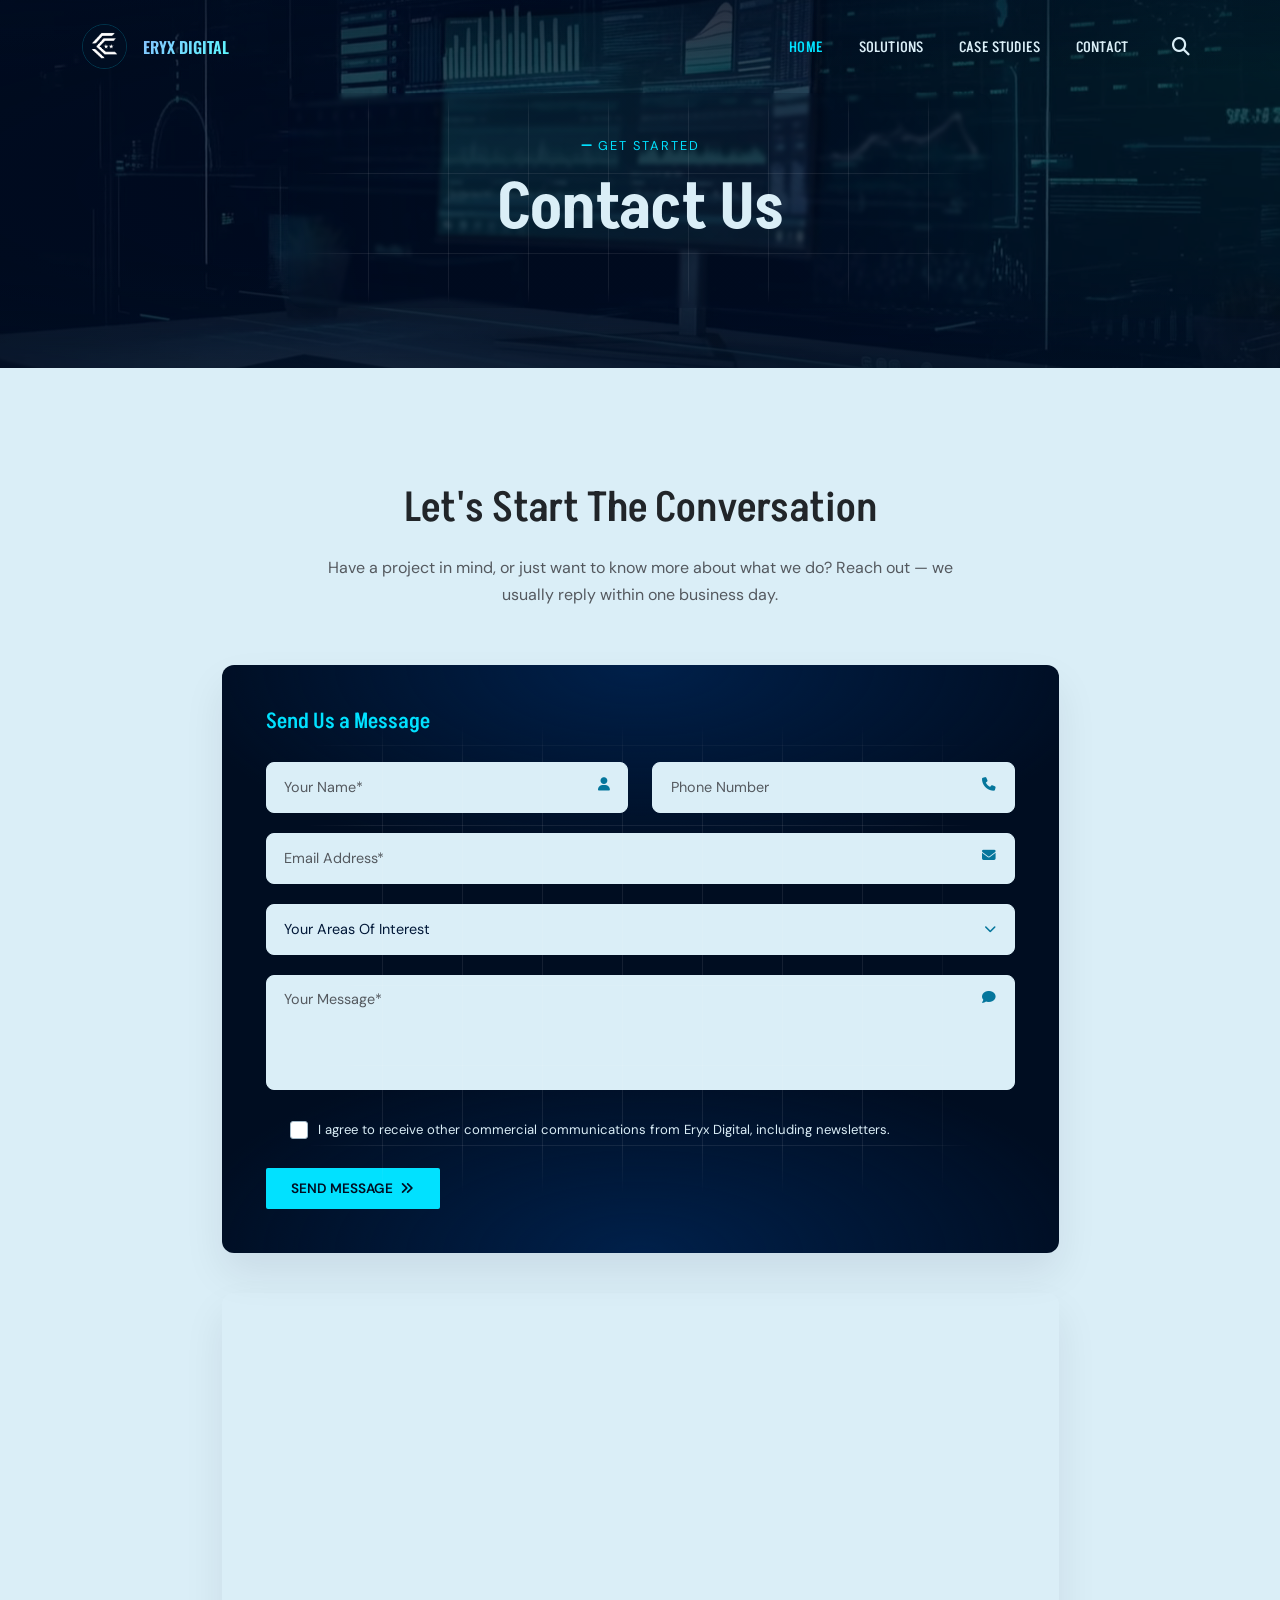
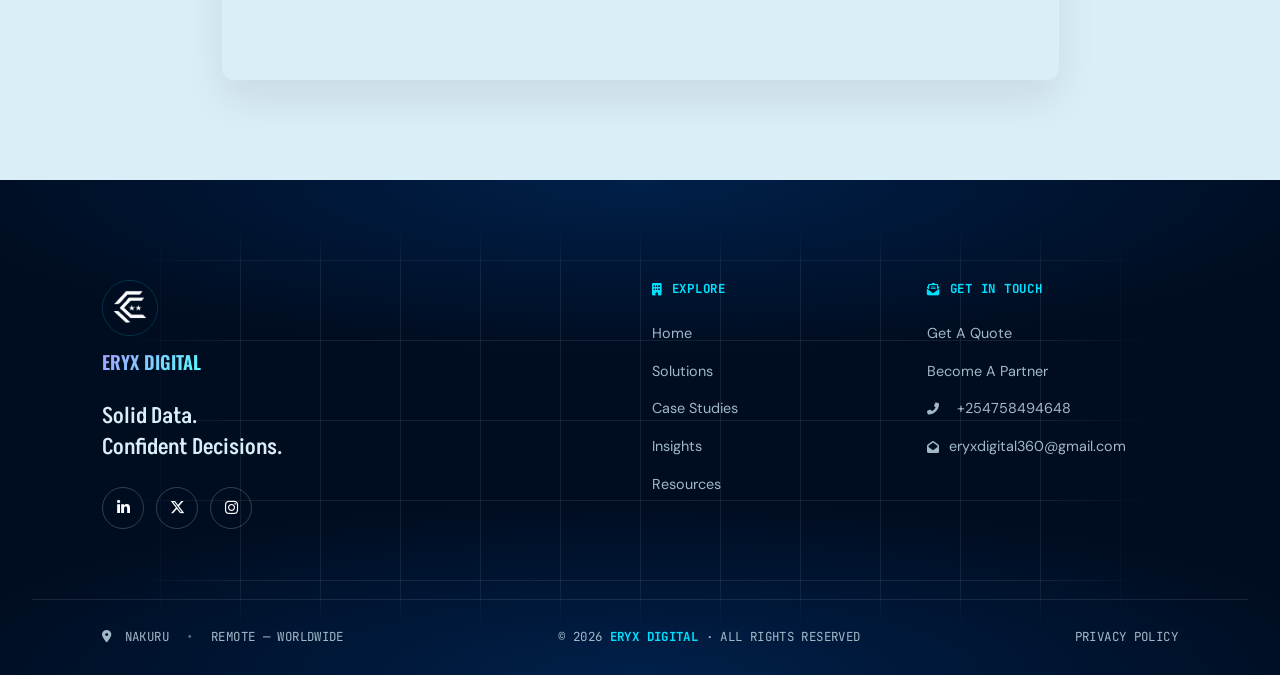
<file: contact.html>
<!DOCTYPE html>
<html lang="en">
    <head>
        <meta charset="utf-8" />
        <meta name="viewport" content="width=device-width, initial-scale=1.0">
        <meta http-equiv="x-ua-compatible" content="ie=edge" />
        <title>Home | Eryx Digital</title>
        <meta name="description"
              content="Eryx Digital helps executives, business owners and organizations make better business decisions through analytics, reporting, financial insight and process improvement." />
        <meta name="keywords" content="put, your, keywords, here">
        <link rel="shortcut icon" type="image/x-icon" href="assets/img/logo.png" />
        <!-- fonts -->
        <link rel="preconnect" href="https://fonts.googleapis.com">
        <link rel="preconnect" href="https://fonts.gstatic.com" crossorigin>
        <link href="https://fonts.googleapis.com/css2?family=Akshar:wght@300;400;500;600;700&family=DM+Sans:ital,wght@0,400;0,500;0,700;1,400&family=Oswald:wght@200;300;400;500;600;700&family=Shadows+Into+Light+Two&display=swap"
              rel="stylesheet">
        <link href="https://fonts.googleapis.com/css2?family=Manrope:wght@200;300;400;500;600;700;800&display=swap"
              rel="stylesheet">
        <link href="https://fonts.googleapis.com/css2?family=JetBrains+Mono:ital,wght@0,100..800;1,100..800&display=swap"
              rel="stylesheet">
        <!-- CSS -->
        <link rel="stylesheet" href="assets/css/main.css" />
        <link href="https://cdn.jsdelivr.net/npm/bootstrap@5.3.8/dist/css/bootstrap.min.css"
              rel="stylesheet"
              integrity="sha384-sRIl4kxILFvY47J16cr9ZwB07vP4J8+LH7qKQnuqkuIAvNWLzeN8tE5YBujZqJLB"
              crossorigin="anonymous">
        <!-- fontawesome -->
        <link rel="stylesheet"
              href="https://cdnjs.cloudflare.com/ajax/libs/font-awesome/6.5.1/css/all.min.css">
    </head>
    <body>
        <!-- header -->
        <header class="site-header">
            <!-- ============================================================
                NAVBAR COMPONENT 
            ============================================================= -->
            <!-- desktop nav -->
            <nav class="top-nav container d-none d-md-flex">
                <a class="navbar-brand" href="index.html">
                    <div class="d-flex align-items-center gap-3">
                        <img src="assets/img/logo.png"
                             class="img-fluid rounded-circle logo"
                             alt="Eryx Digital Logo"
                             height=""
                             width="">
                        <p class="mb-0 fw-semibold brand-name">Eryx Digital</p>
                    </div>
                </a>
                <ul class="top-nav__links">
                    <li>
                        <a href="#" class="is-active">Home</a>
                    </li>
                    <li>
                        <a href="#">Solutions</a>
                    </li>
                    <li>
                        <a href="#case-studies">Case Studies</a>
                    </li>
                    <li>
                        <a href="#company">Contact</a>
                    </li>
                    <button class="search-toggle-btn searchBoxToggler"
                            type="button"
                            aria-label="Open search">
                        <i class="fa-solid fa-magnifying-glass"></i>
                    </button>
                </ul>
            </nav>
            <!-- mobile brand bar -->
            <div class="mobile-logo-bar d-flex d-md-none justify-content-between align-items-center">
                <a class="navbar-brand" href="index.html">
                    <div class="d-flex align-items-center gap-3">
                        <img src="assets/img/logo.png"
                             class="img-fluid rounded-circle logo"
                             alt="Eryx Digital Logo"
                             height=""
                             width="">
                        <p class="mb-0 fw-semibold brand-name">Eryx Digital</p>
                    </div>
                </a>
                <button class="search-toggle-btn searchBoxToggler"
                        type="button"
                        aria-label="Open search">
                    <i class="fa-solid fa-magnifying-glass"></i>
                </button>
            </div>
            <!-- mobile bottom nav — already independent, unchanged -->
            <nav class="bottom-nav">
                <a href="#" class="bottom-nav__item is-active"><span>Home</span></a>
                <a href="#solutions" class="bottom-nav__item"><span>Solutions</span></a>
                <a href="#case-studies" class="bottom-nav__item"><span>Case Studies</span></a>
                <a href="#company" class="bottom-nav__item"><span>Contact</span></a>
            </nav>
            <!-- ============================================================
                HERO COMPONENT 
            ============================================================= -->
            <!-- {# djlint:off #} -->
            <section id="home-hero"
                class="hero hero--sm"
                style="background: url('assets/img/hero_bg_poster.jpg') center/cover no-repeat">
                <!-- {# djlint:on #} -->
                <div class="hero-media">
                    <video autoplay
                           muted
                           loop
                           playsinline
                           preload="auto"
                           poster="assets/img/hero_bg_poster.jpg"
                           class="hero-video">
                        <source src="assets/vid/hero_bg_optimized.webm" type="video/webm">
                        <source src="assets/vid/hero_bg_optimized.mp4" type="video/mp4">
                    </video>
                </div>
                <div class="hero-fade"></div>
                <div class="hero-vignette"></div>
                <div class="hero-content hero-content-custom container graph_bg graph_bg--inset-xsm text-md-center">
                    <span class="eyebrow"><i class="fa-solid fa-minus"></i> Get Started</span>
                    <h1>
                        <span>Contact Us</span>
                    </h1>
                </div>
            </section>
        </header>
        <!-- header end -->
        <!-- contact -->
        <section id="contact" class="contact-sec">
            <div class="container">
                <div class="contact-head text-center reveal-rise">
                    <h2>Let's Start The Conversation</h2>
                    <p class="sub mx-auto">
                        Have a project in mind, or just want to know more about what we do?
                        Reach out — we usually reply within one business day.
                    </p>
                </div>
                <div class="contact-body w-lg-75 mx-auto">
                    <!-- form -->
                    <div class="reveal-rise reveal-rise--1 graph_bg graph_bg--inset-md">
                        <form action="#" class="contact-form" onsubmit="return false;">
                            <h4 class="contact-form__title">Send Us a Message</h4>
                            <div class="row">
                                <div class="form-group col-md-6">
                                    <input type="text"
                                           class="form-control"
                                           name="name"
                                           id="name"
                                           placeholder="Your Name*"
                                           required>
                                    <i class="fa-solid fa-user"></i>
                                </div>
                                <div class="form-group col-md-6">
                                    <input type="tel"
                                           class="form-control"
                                           name="phone"
                                           id="phone"
                                           placeholder="Phone Number">
                                    <i class="fa-solid fa-phone"></i>
                                </div>
                                <div class="form-group col-md-12">
                                    <input type="email"
                                           class="form-control"
                                           name="email"
                                           id="email"
                                           placeholder="Email Address*"
                                           required>
                                    <i class="fa-solid fa-envelope"></i>
                                </div>
                                <!-- multi-select "subject" -->
                                <div class="form-group col-12 form-multiselect" id="interestSelect">
                                    
                                    <button type="button"
                                            class="form-multiselect__toggle"
                                            aria-haspopup="listbox"
                                            aria-expanded="false">
                                        <span class="form-multiselect__toggle-text">Your Areas Of Interest</span>
                                        <i class="fa-solid fa-chevron-down"></i>
                                    </button>
                                    <div class="form-multiselect__panel"
                                         role="listbox"
                                         aria-multiselectable="true">
                                        <label class="form-check">
                                            <input type="checkbox" name="interest[]" value="Analytics & Reporting">
                                            <span class="form-check__text">Analytics &amp; Reporting</span>
                                        </label>
                                        <label class="form-check">
                                            <input type="checkbox" name="interest[]" value="Web Design & Development">
                                            <span class="form-check__text">Web Design &amp; Development</span>
                                        </label>
                                        <label class="form-check">
                                            <input type="checkbox" name="interest[]" value="Process Automation">
                                            <span class="form-check__text">Process Automation</span>
                                        </label>
                                        <label class="form-check">
                                            <input type="checkbox" name="interest[]" value="Other">
                                            <span class="form-check__text">Other</span>
                                        </label>
                                    </div>
                                </div>
                                <div class="form-group col-12">
                                    <textarea name="message"
                                              id="message"
                                              rows="4"
                                              class="form-control"
                                              placeholder="Your Message*"
                                              required></textarea>
                                    <i class="fas fa-comment"></i>
                                </div>
                                <!-- consent checkbox -->
                                <div class="col-12 form-agree">
                                    <label class="form-check">
                                        <input type="checkbox" name="agree">
                                        <span class="form-check__text">
                                            I agree to receive other commercial communications from Eryx Digital, including newsletters.
                                        </span>
                                    </label>
                                </div>
                                <div class="form-btn col-12">
                                    <button type="submit" class="cta">
                                        Send Message <i class="fa-solid fa-angles-right ms-1"></i>
                                    </button>
                                </div>
                            </div>
                        </form>
                    </div>
                    <!-- map -->
                    <div class="reveal-rise reveal-rise--2 contact-map-wrap">
                        <div class="contact-map">
                            <iframe src="https://www.google.com/maps/embed?pb=!1m14!1m12!1m3!1d31917.976808351606!2d35.9465876!3d-0.34234230000000004!2m3!1f0!2f0!3f0!3m2!1i1024!2i768!4f13.1!5e0!3m2!1sen!2ske!4v1784642958115!5m2!1sen!2ske"
                                    width="600"
                                    height="450"
                                    allowfullscreen=""
                                    loading="lazy"
                                    referrerpolicy="strict-origin-when-cross-origin"></iframe>
                        </div>
                    </div>
                </div>
            </div>
        </section>
        <!-- contact end -->
        <!-- footer -->
        <footer id="footer" class="site-footer graph_bg graph_bg--inset-md">
            <div class="footer-top container">
                <div class="row gy-5">
                    <div class="col-lg-6">
                        <div class="footer-brand">
                            <a class="footer-brand__logo" href="index.html">
                                <img src="assets/img/logo.png"
                                     class="img-fluid rounded-circle logo"
                                     height=""
                                     width=""
                                     alt="Eryx Digital Logo">
                                <p class="mb-0 fw-semibold brand-name">Eryx Digital</p>
                            </a>
                            <h4 class="footer-brand__tagline">
                                Solid Data.
                                <br>
                                Confident Decisions.
                            </h4>
                            <div class="footer-brand__social">
                                <a href="https://www.linkedin.com/company/eryx-digital/"
                                   target="_blank"
                                   aria-label="LinkedIn">
                                    <i class="fa-brands fa-linkedin-in"></i>
                                </a>
                                <a href="#" target="_blank" aria-label="X (Twitter)">
                                    <i class="fa-brands fa-x-twitter"></i>
                                </a>
                                <a href="#" target="_blank" aria-label="Instagram">
                                    <i class="fa-brands fa-instagram"></i>
                                </a>
                            </div>
                        </div>
                    </div>
                    <div class="col-lg-6">
                        <div class="row gy-5">
                            <!-- quick links -->
                            <div class="col-lg-6 col-sm-6">
                                <div class="footer-col">
                                    <span class="footer-col__title">
                                        <i class="fa-solid fa-building"></i> Explore
                                    </span>
                                    <ul>
                                        <li>
                                            <a href="#">Home</a>
                                        </li>
                                        <li>
                                            <a href="#">Solutions</a>
                                        </li>
                                        <li>
                                            <a href="#">Case Studies</a>
                                        </li>
                                        <li>
                                            <a href="#">Insights</a>
                                        </li>
                                        <li>
                                            <a href="#">Resources</a>
                                        </li>
                                    </ul>
                                </div>
                            </div>
                            <!-- contact -->
                            <div class="col-lg-6 col-sm-6">
                                <div class="footer-col">
                                    <span class="footer-col__title">
                                        <i class="fa-solid fa-envelope-open-text"></i> Get In Touch
                                    </span>
                                    <ul>
                                        <li>
                                            <a href="#">Get A Quote</a>
                                        </li>
                                        <li>
                                            <a href="#">Become A Partner</a>
                                        </li>
                                        <li>
                                            <a href="tel:+254758494648"><i class="fa fa-phone-alt me-2"></i> +254758494648</a>
                                        </li>
                                        <li>
                                            <a href="mailto:eryxdigital360@gmail.com"><i class="fa fa-envelope-open"></i> eryxdigital360@gmail.com</a>
                                        </li>
                                    </ul>
                                </div>
                            </div>
                        </div>
                    </div>
                </div>
            </div>
            <!-- {# djlint:off #} -->
            <div class="footer-bottom">
                <div class="container footer-bottom__inner">
                    <span class="footer-bottom__locations">
                        <i class="fa-solid fa-location-dot"></i> Nakuru
                        <span class="footer-bottom__dot">&bull;</span>
                        Remote — Worldwide
                    </span>
                    <span class="footer-bottom__copy">&copy; 2026 <span class="copyright_brand"><a href="#">Eryx Digital</a></span> &middot; All Rights Reserved</span>
                    <span class="footer-bottom__legal">
                        <a href="#">Privacy Policy</a>
                    </span>
                </div>
            </div>
            <!-- {# djlint:on #} -->
        </footer>
        <!-- footer end -->
        <!-- js -->
        <script src="assets/js/main.js"></script>
        <script src="https://cdn.jsdelivr.net/npm/bootstrap@5.3.8/dist/js/bootstrap.bundle.min.js"
                integrity="sha384-FKyoEForCGlyvwx9Hj09JcYn3nv7wiPVlz7YYwJrWVcXK/BmnVDxM+D2scQbITxI"
                crossorigin="anonymous"></script>
    </body>
</html>
</file>
<file: assets/css/main.css>
:root {
    --theme-color: #000D21;
    --theme-color-rgb: 0, 13, 33;

    --theme-color2: #00204A;
    --title-color: #001737;
    --body-color: #54595F;
    --smoke-color: #DFDEDE;
    --smoke-color2: #DAEEF7;
    --black-color: #000000;
    --white-color-rgb: 255, 255, 255;
    --black-color-rgb: 0, 0, 0;

    --gray-color: #C2CDD8;
    --white-color: #ffffff;
    --light-color: #A1B8C7;
    --yellow-color: #FFB539;
    --success-color: #28a745;
    --error-color: #dc3545;
    --th-border-color: #A1B8C7;

    --title-font: "Akshar", sans-serif;
    --body-font: 'DM Sans', sans-serif;
    --style-font: "Shadows Into Light Two", cursive;
    --icon-font: "Font Awesome 6 Pro";
    --logo-font: "Oswald", sans-serif;
    --code-font: "JetBrains Mono", monospace;



    --nav-bg-color: color-mix(in srgb, var(--theme-color) 90%, var(--white-color));

    --link-color: #2196F3;
    --link-hover-color: #5EC5F5;
    --gray-border-color: #DAEEF7;
    --accent-cyan: #01E1FF;
    --accent-cyan-hover: #38BDF8;
    --inset-blue-dark: #05769C;
    --inset-blue-light: #0099CC;


    --accent-green: #39FF14;
    --dark-mode-blue: #007ACC;
    --gradient-navy-glow: radial-gradient(ellipse 80% 50% at 50% 0%, #00204A 0%, transparent 70%);
    --gradient-navy-glow-bottom: radial-gradient(ellipse 80% 50% at 50% 100%, #00204A 0%, transparent 70%);
    --gradient-lightest: linear-gradient(135deg, #A89CFF, #55FFFF);
    --gradient-lighter: linear-gradient(135deg, #8E80FF, #26E6E6);
    --gradient-light: linear-gradient(135deg, #6C5CE7, #00CEC9);
    --gradient-dark: linear-gradient(135deg, #4834D4, #0097A7);
    --gradient-darker: linear-gradient(135deg, #2C1E9E, #00606B);
    --logo-img-border: rgb(from var(--accent-cyan) r g b / 20%);
    --logo-img-border-hover: rgb(from var(--accent-cyan) r g b / 35%);
    --gradient-btn-border: rgb(from var(--accent-cyan) r g b / 50%);
    --gradient-btn-border-hover: rgb(from var(--accent-cyan) r g b / 70%);
    --transition-base: all 0.3s ease-in-out;

    /* hero */
    --header-min-height: auto;
    --hero-height: 100vh;
    --hero-max-height: none;

    /* macOS Window Control Colors */
    --mac-close-bg: #FF5F56;
    --mac-close-border: #E0443E;

    --mac-minimize-bg: #FFBD2E;
    --mac-minimize-border: #DEA123;

    --mac-maximize-bg: #27C93F;
    --mac-maximize-border: #1AAA2C;
}


.hero--full {
    --hero-height: 100vh;
    --hero-max-height: 900px;
}

.hero--md {
    --hero-height: 60vh;
    --hero-max-height: 600px;
}

.hero--sm {
    --hero-height: 40vh;
    --hero-max-height: 350px;
}

.site-header:has(.hero--full) {
    --header-min-height: 100vh;
}

html {
    scroll-behavior: smooth;
}

body {
    font-family: var(--body-font) !important;
    font-weight: 400;
    font-style: normal;
    color: var(--body-color);
    overflow-x: hidden;
    font-size: 14px;
    background: var(--gray-color);
}


p {
    margin: 0;
    padding: 0;
    font-size: 14px;
    line-height: 24px;
}

* {
    margin: 0;
    padding: 0;
    box-sizing: border-box;

}

h1,
h2,
h3,
h4,
h5,
h6 {
    font-weight: 500;
    margin: 0px;
    color: var(--theme-color);
    font-family: var(--title-font) !important;
}


h1 {
    font-size: 50px;
}

h2 {
    font-size: 40px;
}

h3 {
    font-size: 30px;
}

h4 {
    font-size: 25px;
}

h5 {
    font-size: 20px;
}

h6 {
    font-size: 16px;
}

.cta {
    text-transform: uppercase;
    display: inline-block;
    background: var(--accent-cyan);
    color: var(--theme-color);
    font-weight: 600;
    text-decoration: none;
    border-radius: 2px;
    animation: rise 0.8s ease forwards 0.7s;
    transition: transform 0.25s ease;


    padding: 0.65rem 1.6rem;
    font-size: 0.85rem;
}

.cta:hover {
    background: var(--accent-cyan-hover);
}

/* ---- pagination ---- */
#pagination {
    .pagination {
        margin-top: 50px;
    }

    .pagination ul {
        list-style: none;
        gap: 0.6rem;
        row-gap: 0.6rem;
    }

    .pagination a {
        display: flex;
        align-items: center;
        justify-content: center;
        width: 44px;
        height: 44px;
        border-radius: 50%;
        background: var(--white-color);
        color: var(--title-color);
        font-family: var(--code-font);
        font-size: 0.85rem;
        text-decoration: none;
        transition: background 0.3s ease, color 0.3s ease;
        border: 0.05px solid var(--gray-color);
    }

    .pagination a.is-active {
        background: var(--gradient-darker);
        color: var(--white-color);
    }

    .pagination a:hover {
        background: var(--gradient-dark);
        color: var(--white-color);
    }

    /* ---- responsive breakpoints ---- */
    @media (max-width: 575.98px) {
        .pagination {
            margin-top: 25px;
        }

        .pagination ul {
            gap: 0.4rem;
            row-gap: 0.4rem;
        }

        .pagination a {
            width: 38px;
            height: 38px;
            font-size: 0.75rem;
        }
    }

    @media (max-width: 359.98px) {
        .pagination a {
            width: 34px;
            height: 34px;
            font-size: 0.7rem;
        }
    }
}

/* end pagination */

@keyframes crossfade {
    0% {
        opacity: 0;
    }

    8% {
        opacity: 1;
    }

    45% {
        opacity: 1;
    }

    55% {
        opacity: 0;
    }

    100% {
        opacity: 0;
    }
}


@keyframes rise {
    from {
        opacity: 0;
        transform: translateY(14px);
    }

    to {
        opacity: 1;
        transform: translateY(0);
    }
}

@keyframes lineDraw {
    from {
        opacity: 1;
        clip-path: inset(0 100% 0 0);
    }

    to {
        opacity: 1;
        clip-path: inset(0 0 0 0);
    }
}

@keyframes errorLineDraw {
    to {
        stroke-dashoffset: 0;
    }
}

@keyframes errorFadeIn {
    to {
        opacity: 1;
    }
}

@keyframes errorBlink {
    50% {
        opacity: 0;
    }
}

.graph_bg {
    position: relative;
    --graph-size: 80px;
    --graph-color: rgba(var(--white-color-rgb), 0.08);
    --graph-inset: 0%;
    --graph-fade: 8%;
}

.graph_bg--inset-xsm {
    --graph-inset: 4%;
}

.graph_bg--inset-sm {
    --graph-inset: 10%;
}

.graph_bg--inset-md {
    --graph-inset: 20%;
}

.graph_bg--inset-lg {
    --graph-inset: 30%;
}


.graph_bg::before {
    content: "";
    position: absolute;
    inset: 0;
    z-index: 2;
    pointer-events: none;
    background-image:
        linear-gradient(var(--graph-color) 1px, transparent 1px),
        linear-gradient(90deg, var(--graph-color) 1px, transparent 1px);
    background-size: var(--graph-size) var(--graph-size);
    --inset-half: calc(var(--graph-inset) / 2);
    --fade-in-end: calc(var(--inset-half) + var(--graph-fade));
    --fade-out-start: calc(100% - var(--inset-half) - var(--graph-fade));
    --fade-out-end: calc(100% - var(--inset-half));
    -webkit-mask-image:
        linear-gradient(90deg, transparent var(--inset-half), var(--black-color) var(--fade-in-end), var(--black-color) var(--fade-out-start), transparent var(--fade-out-end)),
        linear-gradient(180deg, transparent var(--inset-half), var(--black-color) var(--fade-in-end), var(--black-color) var(--fade-out-start), transparent var(--fade-out-end));
    -webkit-mask-composite: source-in;
    mask-image:
        linear-gradient(90deg, transparent var(--inset-half), var(--black-color) var(--fade-in-end), var(--black-color) var(--fade-out-start), transparent var(--fade-out-end)),
        linear-gradient(180deg, transparent var(--inset-half), var(--black-color) var(--fade-in-end), var(--black-color) var(--fade-out-start), transparent var(--fade-out-end));
    mask-composite: intersect;
}


/* CSS start */

.site-header {
    position: relative;
    display: flex;
    flex-direction: column;
    min-height: var(--header-min-height);
}

.hero {
    position: relative;
    width: 100%;
    overflow: hidden;

    display: flex;
    flex-direction: column;
    justify-content: space-between;
    align-items: stretch;
    min-height: var(--hero-height);
}



.site-header .hero {
    position: static;
    flex: 1;
    min-height: 0;
    max-height: var(--hero-max-height);
}

.hero {

    .hero-media {
        position: absolute;
        inset: 0;
        z-index: 0;
    }

    .hero-media img,
    .hero-media video {
        position: absolute;
        top: 0;
        right: 0;
        height: 100%;
        width: 100%;
        object-fit: cover;
        object-position: right center;
        filter: saturate(0.9) brightness(0.85);
    }

    .hero-media img.slide {
        opacity: 0;
        animation: crossfade 12s infinite;
    }

    .hero-media img.slide:nth-child(1) {
        animation-delay: 0s;
    }

    .hero-media img.slide:nth-child(2) {
        animation-delay: 6s;
    }

    .hero-fade {
        position: absolute;
        inset: 0;
        z-index: 1;
        background: rgba(var(--theme-color-rgb), 0.7);
    }

    .hero-vignette {
        position: absolute;
        inset: 0;
        z-index: 2;
        background:
            radial-gradient(ellipse at 85% 50%, rgba(var(--theme-color-rgb), 0) 40%, rgba(var(--theme-color-rgb), 0.25) 100%),
            linear-gradient(0deg, rgba(var(--theme-color-rgb), 0.5) 0%, rgba(var(--theme-color-rgb), 0) 30%, rgba(var(--theme-color-rgb), 0) 80%, rgba(var(--theme-color-rgb), 0.35) 100%);
    }

    .hero-content {
        position: relative;
        z-index: 3;
        width: clamp(640px, 55vw, 800px);
        padding: 2.5rem 2rem;
        margin-top: auto;
        margin-bottom: auto;
        color: var(--white-color);


        background: radial-gradient(circle, rgba(var(--theme-color-rgb), 0.2) 0%, rgba(var(--theme-color-rgb), 0.2) 60%, transparent 100%);


        border-radius: 16px;
        backdrop-filter: blur(2px);

    }

    .hero-content-custom {
        margin-bottom: 60px;
    }

    .eyebrow {
        display: inline-block;
        font-size: 0.8rem;
        letter-spacing: 0.15em;
        text-transform: uppercase;
        color: var(--accent-cyan);
        margin-bottom: 1.25rem;
        opacity: 0;
        animation: rise 0.8s ease forwards 0.1s;
    }


    h1 {
        font-size: clamp(2.2rem, 5vw, 4rem);
        line-height: 1.08;
        font-weight: 600;
        letter-spacing: -0.01em;
        margin-bottom: 1.5rem;
        color: var(--smoke-color2);
    }

    h1 span {
        display: block;
        opacity: 0;
        animation: rise 0.8s ease forwards;
    }

    h1 span:nth-child(1) {
        animation-delay: 0.25s;
    }

    h1 span:nth-child(2) {
        animation-delay: 0.4s;
        color: var(--smoke-color2);
        font-weight: 400;
    }

    p.sub {
        font-size: 1.05rem;
        line-height: 1.6;
        color: var(--smoke-color2);

        max-width: 540px;
        text-wrap: balance;
        margin-bottom: 2.25rem;
        opacity: 0;
        animation: rise 0.8s ease forwards 0.55s;
    }


    @media (prefers-reduced-motion: reduce) {

        .eyebrow,
        h1 span,
        p.sub,
        .cta,
        .hero-media img.slide {
            animation: none !important;
            opacity: 1 !important;
        }

    }


    @media (max-width: 319.98px) {
        .hero-content {
            width: clamp(240px, 55vw, 800px) !important;
        }
    }

    @media (max-width: 374.98px) {
        .hero-content {
            margin-top: 80px !important;
            margin-bottom: 30px !important;

        }
    }


    @media (max-width: 575.98px) {
        .hero-content {
            width: clamp(340px, 55vw, 800px);
        }
    }

    @media (max-width: 720.98px) {

        .hero-media img,
        .hero-media video {
            width: 100%;
            opacity: 0.35;
        }

        .hero-fade {
            background: rgba(var(--theme-color-rgb), 0.6);
        }
    }

    @media (max-width: 767.98px) {

        .hero-content {
            margin-top: 60px;
        }
    }

}


/* Top nav */
.top-nav {
    position: relative;
    z-index: 5;

    align-items: center;
    justify-content: space-between;
    gap: 2rem;
    padding: 1.5rem 0;
    background: transparent;

}

.top-nav__brand img {
    height: 32px;
    display: block;
}

.top-nav__links {
    list-style: none;
    display: flex;
    align-items: center;
    gap: 2.25rem;
}

ul.top-nav__links {
    margin-bottom: 0;
}

.top-nav__links a {
    color: var(--smoke-color2);
    text-decoration: none;
    font-family: var(--title-font);
    font-size: 0.92rem;
    font-weight: 500;
    letter-spacing: 0.01em;
    transition: var(--transition-base);
    white-space: nowrap;
    text-transform: uppercase;
    line-height: 1;
}

.top-nav__links a.is-active,
.top-nav__links a:hover {
    color: var(--accent-cyan);
}





/* bottom nav, unchanged */
.bottom-nav {
    display: none;
}


@media (max-width: 319.98px) {
    .bottom-nav__item span {
        font-size: 0.58rem;
    }


}


@media (max-width: 374.98px) {

    .bottom-nav__item {
        font-size: 0.62rem;
        padding: 0.3rem 0.35rem;
    }

    .bottom-nav__item i {
        font-size: 1rem;
    }
}



@media (max-width: 767.98px) {

    .bottom-nav {
        display: flex;
        flex-wrap: wrap;
        justify-content: space-around;
        align-items: center;
        position: fixed;
        bottom: 0;
        left: 0;
        right: 0;
        z-index: 999;
        background: var(--gradient-darker);
        backdrop-filter: blur(10px);
        border-top: 1px solid rgba(var(--gradient-btn-border-hover), 0.8);

        transition: transform 0.3s ease;
    }

    .bottom-nav__item {
        display: flex;
        flex-direction: column;
        align-items: center;
        gap: 0.25rem;
        color: var(--white-color);
        text-decoration: none;
        font-size: 0.78rem;
        text-transform: uppercase;
        font-family: var(--body-font);
        flex: 1;
        padding: 0.9rem 0.5rem;
        margin: 0 0.01rem;

        transition: var(--transition-base);
    }



    .bottom-nav__item.is-active {
        color: var(--smoke-color2);
        background: var(--inset-blue-dark);
    }

    .bottom-nav__item:hover {
        color: var(--smoke-color2);
        background: var(--inset-blue-light);
    }

    .bottom-nav__item span {
        white-space: nowrap;
    }

    /* hiding the bottom nav */


    .bottom-nav--hidden {
        transform: translateY(100%);
    }



    .mobile-logo-bar {
        display: block;
        position: absolute;
        top: 0;
        left: 0;
        right: 0;
        z-index: 5;
        padding: 1.25rem 1.5rem;
        background: transparent;
    }

    .mobile-logo-bar img {
        display: block;
    }

    .hero .hero-content {
        margin-top: 100px;
    }


    .site-header .hero .hero-content {
        margin-top: 100px;
    }

}

@media (min-width: 768px) {


    .hero .hero-content {
        margin-top: -50px;
    }

    .site-header .hero .hero-content {
        margin-top: auto;
    }

}

@media (max-width: 991.98px) and (min-width: 768px) {
    .top-nav {
        padding: 1.25rem 1.75rem;
    }

    .top-nav__links {
        gap: 1.4rem;
    }

    .top-nav__links a {
        font-size: 0.85rem;
    }


}


/* Navbar brand styling — lives with the navbar now, not the hero */
.top-nav .navbar-brand,
.mobile-logo-bar .navbar-brand {
    background: var(--gradient-lightest);
    -webkit-background-clip: text;
    background-clip: text;
    -webkit-text-fill-color: transparent;
}

nav.top-nav img.logo,
.mobile-logo-bar .navbar-brand img.logo {
    width: 45px;
    height: 45px;
    object-fit: cover;
    border: 0.05px solid var(--logo-img-border);
}

.top-nav .navbar-brand:hover,
.mobile-logo-bar .navbar-brand:hover {
    background: var(--gradient-lighter);
    -webkit-background-clip: text;
    background-clip: text;
    -webkit-text-fill-color: transparent;
}

.top-nav .navbar-brand:hover img.logo,
.mobile-logo-bar .navbar-brand:hover img.logo {
    opacity: 0.9;
    transition: none !important;
    transform: none !important;
    border: 0.05px solid var(--logo-img-border-hover);
}

nav.top-nav .brand-name,
.mobile-logo-bar .brand-name {
    font-family: var(--logo-font);
    text-transform: uppercase;
    font-size: 1em;
    font-weight: 600;
}

/* search */
.search-toggle-btn {
    background: none;
    border: none;
    font-size: 18px;
    line-height: 1;
    padding: 0 8px;
    cursor: pointer;
    color: var(--smoke-color2);
}

.search-toggle-btn:hover {
    color: var(--accent-cyan);
    opacity: 0.9;
}



.popup-search-box {
    display: none;
    position: fixed;
    inset: 0;
    background: rgba(var(--black-color-rgb), 0.93);
    z-index: 999;
    align-items: center;
    justify-content: center;
}

.popup-search-box.active {
    display: flex;
}

.popup-search-box form {
    position: relative;
    width: 60%;
    max-width: 600px;
}

.popup-search-box input::placeholder {
    color: var(--smoke-color2);
}

.popup-search-box input {
    width: 100%;
    padding: 15px 60px 15px 20px;
    font-size: 20px;
    border: 2px solid var(--inset-blue-light);
    border-radius: 30px;
    background: transparent;
    color: var(--white-color);
    outline: none;
    scale: 0.9;
}

.popup-search-box form button[type="submit"] {
    position: absolute;
    right: 0;
    top: 0;
    height: 100%;
    width: 55px;
    background: var(--inset-blue-light);
    border: none;
    border-radius: 0 30px 30px 0;
    color: var(--white-color);
    font-size: 18px;
    display: flex;
    align-items: center;
    justify-content: center;
    cursor: pointer;
    transition: background 0.25s ease;
    scale: 0.9;
}

.popup-search-box form button[type="submit"]:hover {
    background: var(--inset-blue-dark);
}

.popup-search-box form button[type="submit"]:active {
    opacity: 0.9;
}

#searchCloseBtn {
    position: absolute;
    top: 30px;
    right: 30px;
    background: var(--gradient-dark);
    border-radius: 50%;
    border: 0.5px solid var(--accent-cyan);
    color: var(--white-color);
    font-size: 32px;
    cursor: pointer;
    width: 50px;
    height: 50px;
    margin: auto;
    display: flex;
    align-items: center;
    justify-content: center;
    padding: 0;
    line-height: 1;
    scale: 0.8;
}

#searchCloseBtn:hover {
    background: var(--gradient-light);
    border: none;
}

/* search end */



/* ===================================================================
   ABOUT SECTION
=================================================================== */
#about.about-sec {
    padding: 100px 2rem;
    background: var(--white-color);
    position: relative;
    overflow: hidden;
}

#about {

    /* ---- media / image collage ---- */
    .about-media {
        position: relative;
        max-width: 480px;
        margin: 0 auto;
        padding: 20px 40px 40px 0;
    }

    .about-media__blob {
        position: absolute;
        inset: 0;
        z-index: 0;
        background: var(--gradient-lightest);
        opacity: 0.16;
        border-radius: 60% 40% 55% 45% / 45% 55% 45% 55%;
        transform: scale(1.12) rotate(-6deg);
    }

    .about-media__dots {
        position: absolute;
        z-index: 0;
        right: -10px;
        bottom: -10px;
        width: 120px;
        height: 120px;
        background-image: radial-gradient(var(--accent-cyan) 2px, transparent 2px);
        background-size: 14px 14px;
        opacity: 0.55;
    }

    .about-media__main {
        position: relative;
        z-index: 1;
        display: block;
        width: 100%;
        aspect-ratio: 4 / 5;
        object-fit: cover;
        border-radius: 12px;
        box-shadow: 0 30px 60px rgba(var(--theme-color-rgb), 0.18);
    }

    .about-media__sm {
        position: absolute;
        z-index: 2;
        left: -20px;
        bottom: 0;
        width: 55%;
        aspect-ratio: 4 / 3;
        object-fit: cover;
        border-radius: 16px;
        border: 8px solid var(--white-color);
        box-shadow: 0 20px 40px rgba(var(--theme-color-rgb), 0.2);
    }

    .about-media__badge {
        position: absolute;
        z-index: 3;
        top: 0;
        right: 10px;
        display: flex;
        align-items: center;
        gap: 10px;
        background: var(--theme-color);
        color: var(--white-color);
        padding: 14px 18px;
        border-radius: 50px;
        box-shadow: 0 15px 30px rgba(var(--theme-color-rgb), 0.25);
        font-family: var(--title-font);
    }

    .about-media__badge i {
        flex-shrink: 0;
        width: 38px;
        height: 38px;
        display: flex;
        align-items: center;
        justify-content: center;
        background: var(--accent-cyan);
        color: var(--theme-color);
        border-radius: 50%;
        font-size: 16px;
    }

    .about-media__badge span {
        font-size: 0.78rem;
        font-weight: 600;
        line-height: 1.3;
        text-transform: uppercase;
        letter-spacing: 0.02em;
    }

    /* ---- content ---- */
    .about-content .eyebrow--dark {
        display: inline-flex;
        align-items: center;
        gap: 8px;
        
    }

    .about-content .eyebrow--dark i {
        font-size: 10px;
        
    }

    .about-content h2 {
        margin: 1rem 0 1.25rem;
        font-size: clamp(1.9rem, 3.4vw, 2.6rem);
        line-height: 1.18;
    }

    .about-content p.sub {
        max-width: 520px;
        margin-bottom: 2rem;
        color: var(--body-color);
        font-size: 1rem;
        line-height: 1.7;
    }

    .about-features {
        display: grid;
        grid-template-columns: 1fr 1fr;
        gap: 1.5rem 1.25rem;
        list-style: none;
        margin-bottom: 2.25rem;
    }

    .about-features li {
        display: flex;
        align-items: flex-start;
        gap: 14px;
    }

    .about-features__icon {
        flex-shrink: 0;
        width: 46px;
        height: 46px;
        display: flex;
        align-items: center;
        justify-content: center;
        border-radius: 50%;
        background: var(--smoke-color2);
        color: var(--inset-blue-dark);
        font-size: 18px;
        transition: var(--transition-base);
    }

    .about-features li:hover .about-features__icon {
        background: var(--gradient-light);
        color: var(--white-color);
    }

    .about-features h6 {
        margin-bottom: 0.25rem;
        font-size: 1rem;
    }

    .about-features p {
        color: var(--body-color);
        font-size: 0.85rem;
        line-height: 1.5;
    }

    .about-signature {
        display: flex;
        align-items: center;
        gap: 16px;
        padding-top: 1.75rem;
        border-top: 1px solid var(--gray-border-color);
    }

    .about-signature__photo {
        width: 56px;
        height: 56px;
        object-fit: cover;
        border-radius: 50%;
        border: 2px solid var(--accent-cyan-hover);
    }

    .about-signature__photo:hover {
        opacity: 0.9;
        border-color: var(--accent-cyan);
    }

    .about-signature__script {
        margin-bottom: 0.25rem;
        font-family: var(--logo-font);
        font-size: 1.2rem;
        line-height: 1;
        color: var(--theme-color);
    }

    .about-signature span {
        font-size: 0.8rem;
        text-transform: uppercase;
        letter-spacing: 0.04em;
        color: var(--body-color);
        font-family: var(--code-font);

    }

    /* ---- scroll reveal ---- */
    .reveal-rise {
        opacity: 0;
    }

    .reveal-rise.in-view {
        animation: rise 0.8s ease forwards;
    }

    .reveal-rise--1.in-view {
        animation-delay: 0.1s;
    }

    .reveal-rise--2.in-view {
        animation-delay: 0.2s;
    }

    .reveal-rise--3.in-view {
        animation-delay: 0.3s;
    }

    .reveal-rise--4.in-view {
        animation-delay: 0.4s;
    }

    @media (prefers-reduced-motion: reduce) {
        .reveal-rise {
            opacity: 1;
            animation: none !important;
        }
    }

    /* ---- responsive ---- */
    @media (max-width: 991.98px) {
        .about-sec {
            padding: 80px 0;
        }

        .about-media {
            padding: 10px 20px 20px 0;
        }

        .about-content {
            margin-top: 2rem;
        }
    }

    @media (max-width: 575.98px) {
        .about-media__badge {
            padding: 10px 14px;
        }

        .about-media__badge span {
            display: none;
        }

        .about-media__badge i {
            width: 32px;
            height: 32px;
            font-size: 14px;
        }

        .about-features {
            grid-template-columns: 1fr;
        }
    }
}

/* ===================================================================
   ABOUT SECTION END
=================================================================== */


/* ===================================================================
   CASE STUDIES SECTION
=================================================================== */
#case-studies.case-studies-sec,
#resources.resources-sec,
#insights.insights-sec {
    padding: 100px 2rem;
    background: var(--gradient-navy-glow), var(--gradient-navy-glow-bottom), var(--theme-color);
    position: relative;
    overflow: hidden;
}

#case-studies.case-studies-page,
#resources.resources-page,
#insights.insights-page {
    background: var(--smoke-color2);

    .case-studies-head h2 {
        color: inherit;
    }

    .case-studies-head p.sub {
        color: var(--body-color);
    }

    .case-studies-cta .cta {
        border-color: var(--inset-blue-dark);
        color: var(--inset-blue-dark);
    }



    .case-studies-cta .cta:hover {
        border-color: var(--inset-blue-light);
        color: var(--inset-blue-light);
    }



}

#insights {

    /* ---- blog card meta ---- */
    .case-cell__meta {
        display: flex;
        flex-wrap: wrap;
        gap: 0.4rem 0.9rem;
        font-family: var(--code-font);
        font-size: 0.72rem;
        color: var(--gray-color, #a0a0a0);
        margin-bottom: 0.6rem;
        text-transform: uppercase;
        letter-spacing: 0.03em;
    }

    .case-cell__meta span {
        display: inline-flex;
        align-items: center;
        gap: 0.35rem;
        white-space: nowrap;
    }

    .case-cell__meta i {
        font-size: 0.7rem;
        opacity: 0.85;
    }

    @media (max-width: 575.98px) {
        .case-cell__meta {
            font-size: 0.66rem;
            gap: 0.3rem 0.6rem;
        }
    }
}


#case-studies,
#insights,
#resources {

    &.graph_bg::before {
        z-index: 0;
    }

    .case-studies-head {
        max-width: 640px;
        margin: 0 auto 3.5rem;
    }

    .case-studies-head .eyebrow--dark {
        display: inline-flex;
        align-items: center;
        gap: 8px;
        color: var(--accent-cyan);
    }

    .case-studies-head .eyebrow--dark i {
        font-size: 10px;
        color: var(--accent-cyan);
    }

    .case-studies-head h2 {
        margin: 1rem 0 1.25rem;
        font-size: clamp(1.9rem, 3.4vw, 2.6rem);
        color: var(--smoke-color2);
    }

    .case-studies-head p.sub {
        color: var(--light-color);
        font-size: 1rem;
        line-height: 1.7;
    }

    .case-studies-cta {
        margin-top: 2rem;
    }

    .case-studies-cta .cta {
        background: transparent;
        border: 1px solid var(--accent-cyan);
        color: var(--accent-cyan);
        animation: none;
        border-radius: 2px;
    }

    .case-studies-cta .cta:hover {
        border-color: var(--accent-cyan-hover);
        color: var(--accent-cyan-hover);
    }

    .case-grid {
        display: flex;
        flex-wrap: wrap;
        gap: 1px;
        background: rgb(from var(--accent-cyan-hover) r g b / 25%);
        border-radius: 12px;
        overflow: hidden;
    }

    .case-cell {
        position: relative;
        display: block;
        flex: 1 1 calc(33.333% - 1px);
        min-height: 260px;
        padding: 2rem 1.75rem;
        background: var(--theme-color);
        text-decoration: none;
        overflow: hidden;
    }

    .case-cell__img {
        position: absolute;
        inset: 0;
        width: 100%;
        height: 100%;
        object-fit: cover;
        filter: grayscale(65%) brightness(0.35);
        transform: scale(1.02);
        transition: filter 0.5s ease, transform 0.6s ease;
    }

    .case-cell__overlay {
        position: absolute;
        inset: 0;
        z-index: 1;
        background: linear-gradient(180deg,
                rgba(var(--theme-color-rgb), 0.85) 0%,
                rgba(var(--theme-color-rgb), 0.55) 60%,
                rgba(var(--theme-color-rgb), 0.75) 100%);
        transition: background 0.4s ease;
    }

    .case-cell__body {
        position: relative;
        z-index: 2;
    }

    .case-cell__icon {
        display: block;
        font-size: 1.3rem;
        color: var(--light-color);
        margin-bottom: 1.5rem;
        transition: var(--transition-base);
    }

    .case-cell__body h6 {
        color: var(--white-color);
        margin-bottom: 0.6rem;
        font-size: 1.05rem;
    }

    .case-cell__body p {
        color: var(--light-color);
        font-size: 0.85rem;
        line-height: 1.55;
        margin-bottom: 1.5rem;
        max-width: 280px;
    }

    .case-cell__link {
        display: inline-flex;
        align-items: center;
        gap: 8px;
        color: var(--light-color);
        font-family: var(--code-font);
        font-weight: 600;
        font-size: 0.72rem;
        text-transform: uppercase;
        letter-spacing: 0.03em;
    }

    .case-cell__link i {
        font-size: 0.7rem;
        transition: transform 0.25s ease;
    }

    /* ---- hover state ---- */
    .case-cell:hover .case-cell__img {
        filter: grayscale(0%) brightness(0.6);
        transform: scale(1.08);
    }

    .case-cell:hover .case-cell__overlay {
        background: linear-gradient(180deg,
                rgba(var(--theme-color-rgb), 0.75) 0%,
                rgba(var(--theme-color-rgb), 0.3) 60%,
                rgba(var(--theme-color-rgb), 0.65) 100%);
    }

    .case-cell:hover .case-cell__icon,
    .case-cell:hover .case-cell__link {
        color: var(--accent-cyan);
    }

    .case-cell:hover .case-cell__link i {
        transform: translateX(4px);
    }

    /* ---- scroll reveal (mirrors #about's pattern) ---- */
    .reveal-rise {
        opacity: 0;
    }

    .reveal-rise.in-view {
        animation: rise 0.8s ease forwards;
    }

    .reveal-rise--1.in-view {
        animation-delay: 0.15s;
    }

    @media (prefers-reduced-motion: reduce) {
        .reveal-rise {
            opacity: 1;
            animation: none !important;
        }
    }

    /* ---- responsive ---- */
    @media (max-width: 991.98px) {
        .case-studies-sec {
            padding: 80px 0;
        }

        .case-cell {
            flex-basis: calc(50% - 1px);
        }
    }

    @media (max-width: 575.98px) {
        .case-cell {
            flex-basis: 100%;
            padding: 1.75rem 1.5rem;
            min-height: 220px;
        }
    }
}

/* ===================================================================
   CASE STUDIES SECTION END
=================================================================== */
/* ===================================================================
   PROCESS SECTION
=================================================================== */
#process.process-sec {
    padding: 100px 2rem;
    background: var(--smoke-color2);
}

#process {
    .process-head {
        max-width: 640px;
        margin: 0 auto 4.5rem;
    }

    .process-head .eyebrow--dark {
        display: inline-flex;
        align-items: center;
        gap: 8px;
        
    }

    .process-head h2 {
        margin: 1rem 0 1.25rem;
        font-size: clamp(1.9rem, 3.4vw, 2.6rem);
    }

    .process-head p.sub {
        color: var(--body-color);
        font-size: 1rem;
        line-height: 1.7;
    }


    .process-row {
        position: relative;
    }

    .process-row::before {
        content: "";
        position: absolute;
        display: none;
        top: 105px;
        left: 12.5%;
        right: 12.5%;
        border-top: 2px dashed var(--th-border-color);
        z-index: 1;
        opacity: 0;
        clip-path: inset(0 100% 0 0);
    }

    @media (min-width: 992px) {
        .process-row::before {
            display: block;
        }
    }

    .process-row.in-view::before {
        animation: lineDraw 1.3s ease forwards;
        animation-delay: 0.5s;
    }


    /* ---- card ---- */
    .process-card {
        position: relative;
        z-index: 2;
        text-align: center;
    }


    .process-card__media-wrap {
        position: relative;
        width: 210px;
        height: 210px;
        margin: 0 auto 28px;
        background: var(--smoke-color2);
    }

    .process-card__media {
        position: absolute;
        top: 31px;
        left: 31px;
        right: 31px;
        bottom: 31px;
        border-radius: 28px;
        overflow: hidden;
        transform: rotate(45deg);
        filter: drop-shadow(0 20px 35px rgba(var(--theme-color-rgb), 0.15));
    }

    .process-card__media img {
        position: absolute;
        inset: -25%;
        width: 150%;
        height: 150%;
        object-fit: cover;
        transform: rotate(-45deg);
        transition: transform 0.6s ease;
    }

    .process-card__icon {
        position: absolute;
        top: 46px;
        left: -2px;
        z-index: 3;
        width: 64px;
        height: 64px;
        display: flex;
        align-items: center;
        justify-content: center;
        border-radius: 50%;
        background: var(--white-color);
        border: 1px solid var(--accent-cyan-hover);
        overflow: hidden;
        box-shadow: 0 10px 25px rgba(var(--theme-color-rgb), 0.12);
        transition: border-color 0.3s ease-in-out;
    }

    .process-card__body {
        padding-top: 4px;
    }

    .process-card__step {
        display: inline-block;
        margin-bottom: 0.4rem;
        font-family: var(--code-font);
        font-size: 0.78rem;
        font-weight: 700;
        letter-spacing: 0.05em;
        text-transform: uppercase;
        color: var(--inset-blue-dark);
    }

    .process-card__body h5 {
        margin-bottom: 0.75rem;
        font-size: 1.15rem;
    }

    .process-card__body p {
        max-width: 260px;
        margin: 0 auto;
        color: var(--body-color);
        font-size: 0.86rem;
        line-height: 1.6;
    }


    .process-card:hover .process-card__media img {
        transform: rotate(-45deg) scale(1.12);
    }

    .process-card__icon i {
        position: relative;
        z-index: 1;
        color: var(--inset-blue-dark);
        font-size: 24px;
        transition: color 0.3s ease-in-out;
    }

    .process-card:hover .process-card__icon {
        border-color: var(--accent-cyan);
        background: var(--gradient-dark);
    }

    .process-card:hover .process-card__icon::before {
        opacity: 1;
    }

    .process-card:hover .process-card__icon i {
        color: var(--white-color);
    }

    .reveal-rise {
        opacity: 0;
    }

    .reveal-rise.in-view {
        animation: rise 0.8s ease forwards;
    }

    .reveal-rise--1.in-view {
        animation-delay: 0.1s;
    }

    .reveal-rise--2.in-view {
        animation-delay: 0.2s;
    }

    .reveal-rise--3.in-view {
        animation-delay: 0.3s;
    }

    .reveal-rise--4.in-view {
        animation-delay: 0.4s;
    }

    .process-row.reveal-rise {
        opacity: 1;
    }

    .process-row.reveal-rise.in-view {
        animation: none;
    }

    @media (prefers-reduced-motion: reduce) {
        .process-row::before {
            opacity: 1;
            clip-path: inset(0 0 0 0);
        }
    }

    /* ---- responsive ---- */
    @media (max-width: 991.98px) {
        .process-sec {
            padding: 80px 0;
        }

        .process-head {
            margin-bottom: 3rem;
        }

        .process-card {
            max-width: 340px;
            margin: 0 auto;
        }
    }

    @media (max-width: 575.98px) {
        .process-card__media-wrap {
            width: 180px;
            height: 180px;
        }

        .process-card__media {
            top: 27px;
            left: 27px;
            right: 27px;
            bottom: 27px;
        }

        .process-card__icon {
            top: 38px;
            left: -2px;
            width: 56px;
            height: 56px;
            font-size: 20px;
        }
    }
}

/* ===================================================================
   PROCESS SECTION END
=================================================================== */
/* ===================================================================
   FOOTER
=================================================================== */
#footer.site-footer {
    position: relative;
    overflow: hidden;
    background: var(--gradient-navy-glow), var(--gradient-navy-glow-bottom), var(--theme-color);
    padding-right: 2rem;
    padding-left: 2rem;
}

#footer {
    .footer-top {
        padding: 100px 2rem 70px;
    }

    /* ---- brand block ---- */
    .footer-brand__logo {
        display: flex;
        flex-direction: column;
        align-items: flex-start;
        gap: 14px;
        text-decoration: none;
    }

    .footer-brand__logo img.logo {
        width: 56px;
        height: 56px;
        object-fit: cover;
        border-radius: 50%;
        border: 0.05px solid var(--logo-img-border);
        transition: var(--transition-base);
    }

    .footer-brand__logo:hover .brand-name {
        background: var(--gradient-lighter);
        -webkit-background-clip: text;
        background-clip: text;
        -webkit-text-fill-color: transparent;
    }

    .footer-brand__logo:hover img.logo {
        opacity: 0.9;
        border-color: var(--logo-img-border-hover);
    }

    .footer-brand__logo .brand-name {
        font-family: var(--logo-font);
        text-transform: uppercase;
        font-size: 1.15em;
        font-weight: 600;

        background: var(--gradient-lightest);
        -webkit-background-clip: text;
        background-clip: text;
        -webkit-text-fill-color: transparent;
    }

    .footer-brand__tagline {
        margin: 1.75rem 0 1.5rem;
        color: var(--smoke-color2);
        font-size: 1.4rem;
        line-height: 1.35;
    }

    .footer-brand__social {
        display: flex;
        gap: 12px;
    }

    .footer-brand__social a {
        width: 42px;
        height: 42px;
        display: flex;
        align-items: center;
        justify-content: center;
        border-radius: 50%;
        border: 1px solid rgba(var(--white-color-rgb), 0.2);
        color: var(--white-color);
        font-size: 15px;
        transition: var(--transition-base);
        text-decoration: none;
    }

    .footer-brand__social a:hover {
        background: var(--gradient-dark);
        border-color: var(--accent-cyan-hover);
        color: var(--white-color);
    }

    /* ---- link columns ---- */
    .footer-col__title {
        display: flex;
        align-items: center;
        gap: 10px;
        margin-bottom: 1.5rem;
        color: var(--accent-cyan);
        font-family: var(--code-font);
        font-size: 0.78rem;
        font-weight: 700;
        letter-spacing: 0.06em;
        text-transform: uppercase;

        width: 100%;
    }

    .footer-col ul {
        list-style: none;
        width: 100%;
        padding-left: 0;
    }

    .footer-col li {
        margin-bottom: 1rem;
    }

    .footer-col a {
        display: flex;
        align-items: center;
        gap: 10px;
        color: var(--light-color);
        text-decoration: none;
        font-size: 0.9rem;
        transition: var(--transition-base);
    }

    .footer-col a i {
        font-size: 12px;
        color: var(--light-color);
        transition: var(--transition-base);
    }

    .footer-col a:hover {
        color: var(--accent-cyan-hover);
        padding-left: 4px;
    }

    .footer-col a:hover i {
        color: var(--accent-cyan-hover);
    }

    /* ---- bottom bar ---- */
    .footer-bottom .copyright_brand a {
        text-decoration: none;
        font-weight: 700;
        color: var(--accent-cyan);
    }

    .footer-bottom .copyright_brand a:hover {
        color: var(--accent-cyan-hover);
    }

    .footer-bottom {
        position: relative;
        z-index: 1;
        border-top: 1px solid rgba(var(--white-color-rgb), 0.1);
    }

    .footer-bottom__inner {
        display: flex;
        flex-wrap: wrap;
        align-items: center;
        justify-content: space-between;
        gap: 1rem;
        padding: 1.75rem 2rem 1.75rem 2rem;
        /* padding: 1.75rem 2rem; */
        font-family: var(--code-font);
        font-size: 0.78rem;
        letter-spacing: 0.03em;
        text-transform: uppercase;
        color: var(--light-color);
    }

    .footer-bottom__locations i {

        margin-right: 6px;
    }

    .footer-bottom__dot {
        margin: 0 10px;
        opacity: 0.5;
    }

    .footer-bottom__legal {
        display: flex;
        gap: 1.5rem;
    }

    .footer-bottom__legal a {
        color: var(--light-color);
        text-decoration: none;
        transition: var(--transition-base);
    }

    .footer-bottom__legal a:hover {
        color: var(--accent-cyan-hover);
    }

    .footer-cols-wrap {
        display: flex;
        flex-wrap: wrap;
        gap: 3rem 5rem;
        /* row-gap, column-gap — tune column-gap to taste */
    }

    /* ---- responsive ---- */
    @media (max-width: 991.98px) {
        .footer-top {
            padding: 70px 0 50px;
        }

        .footer-brand {
            margin-bottom: 1rem;
        }

        .footer-bottom__inner {
            padding: 1.75rem 2rem 1.75rem 0rem;
        }
    }

    @media (max-width: 575.98px) {
        .footer-top {
            text-align: center;
        }

        .footer-brand,
        .footer-brand__logo,
        .footer-col {
            display: flex;
            flex-direction: column;
            align-items: center;
            margin-left: auto;
            margin-right: auto;
        }

        .footer-brand__social {
            justify-content: center;
            margin-left: auto;
            margin-right: auto;
        }


        .footer-col a,
        .footer-col__title {
            justify-content: center;

            width: 100%;
        }



        .footer-bottom__inner {
            flex-direction: column;
            align-items: center;
            text-align: center;
            gap: 0.75rem;
            padding: 1.75rem 2rem 1.75rem 2rem;

        }

        .footer-bottom__legal {
            justify-content: center;
        }
    }

}

/* ===================================================================
   FOOTER END
=================================================================== */
/* ===================================================================
   CONTACT SECTION
=================================================================== */
#contact.contact-sec {
    padding: 100px 2rem;
    background: var(--smoke-color2);
}

#contact {
    .contact-head {
        max-width: 640px;
        margin: 0 auto 3.5rem;
    }

    .contact-head .eyebrow--dark {
        display: inline-flex;
        align-items: center;
        gap: 8px;
        color: var(--inset-blue-dark);
    }

    .contact-head .eyebrow--dark i {
        font-size: 10px;
        color: var(--accent-cyan);
    }

    .contact-head h2 {
        margin: 1rem 0 1.25rem;
        font-size: clamp(1.9rem, 3.4vw, 2.6rem);
    }

    .contact-head p.sub {
        color: var(--body-color);
        font-size: 1rem;
        line-height: 1.7;
    }

    /* ---- form ---- */
    .contact-form {
        background: var(--gradient-navy-glow), var(--gradient-navy-glow-bottom), var(--theme-color);
        border-radius: 12px;
        padding: 2.75rem;
        box-shadow: 0 20px 40px rgba(var(--theme-color-rgb), 0.08);
    }

    .contact-form__title {
        margin-bottom: 1.75rem;
        font-size: 1.35rem;
        color: var(--accent-cyan);
    }

    .form-group {
        position: relative;
        margin-bottom: 1.25rem;
    }

    .form-control {
        width: 100%;
        border: 1px solid var(--gray-border-color);
        background: var(--smoke-color2);
        border-radius: 8px;
        padding: 0.85rem 2.75rem 0.85rem 1.1rem;
        font-size: 0.9rem;
        font-family: var(--body-font);
        color: var(--title-color);
        outline: none;
        transition: var(--transition-base);
    }

    .form-control::placeholder {
        color: var(--body-color);
    }

    .form-control:focus {
        border-color: var(--dark-mode-blue);
        background: var(--white-color);
        outline: none;
        box-shadow: none;
    }

    textarea.form-control {
        resize: none;
    }

    .form-group>i {
        position: absolute;
        right: 1.9rem;
        top: 1rem;
        font-size: 0.85rem;
        color: var(--inset-blue-dark);
        pointer-events: none;
        transition: var(--transition-base);
    }

    .form-group:focus-within>i {
        color: var(--inset-blue-light);
    }

    /* ---- checkboxes (interest grid + consent) ---- */
    .form-checkbox-field__label {
        display: block;
        font-family: var(--title-font);
        font-size: 0.95rem;
        font-weight: 500;
        color: var(--accent-cyan-hover);
        padding-bottom: 0.85rem;
        margin-bottom: 1.25rem;
        border-bottom: 1px solid var(--gray-border-color);
    }

    .form-multiselect {
        position: relative;
    }

    .form-multiselect__toggle {
        width: 100%;
        display: flex;
        align-items: center;
        justify-content: space-between;
        gap: 0.75rem;
        border: 1px solid var(--gray-border-color);
        background: var(--smoke-color2);
        border-radius: 8px;
        padding: 0.85rem 1.1rem;
        font-size: 0.9rem;
        font-family: var(--body-font);
        color: var(--title-color);
        cursor: pointer;
        text-align: left;
        transition: var(--transition-base);
    }

    .form-multiselect__toggle:hover,
    .form-multiselect__toggle[aria-expanded="true"] {
        border-color: var(--inset-blue-light);
        background: var(--white-color);
    }

    .form-multiselect__toggle i {
        font-size: 0.75rem;
        color: var(--inset-blue-dark);
        transition: transform 0.2s ease;
        flex-shrink: 0;
    }

    .form-multiselect__toggle[aria-expanded="true"] i {
        transform: rotate(180deg);
    }

    .form-multiselect__toggle-text {
        overflow: hidden;
        text-overflow: ellipsis;
        white-space: nowrap;
    }

    .form-multiselect__panel {
        display: none;
        position: absolute;
        top: calc(100% + 8px);
        left: 0;
        right: 0;
        z-index: 20;
        background: var(--white-color);
        border: 1px solid var(--gray-border-color);
        border-radius: 8px;
        padding: 0.9rem 1.1rem;
        box-shadow: 0 12px 28px rgba(0, 0, 0, 0.12);

        display: none;
        grid-template-columns: repeat(2, 1fr);
        gap: 0.75rem 1rem;
        max-height: 260px;
        overflow-y: auto;
    }

    .form-multiselect__panel.is-open {
        display: grid;
    }

    .form-multiselect .form-check__text {
        color: var(--title-color);
    }

    @media (max-width: 575.98px) {
        .form-multiselect__panel {
            grid-template-columns: 1fr;
        }
    }

    .form-check {
        display: flex;
        align-items: center;
        gap: 10px;
        cursor: pointer;
    }

    .form-check input[type="checkbox"] {
        appearance: none;
        -webkit-appearance: none;
        flex-shrink: 0;
        width: 18px;
        height: 18px;
        margin: 0;
        border: 1.5px solid var(--th-border-color);
        border-radius: 3px;
        background: var(--white-color);
        cursor: pointer;
        position: relative;
        transition: var(--transition-base);
    }

    .form-check input[type="checkbox"]:hover {
        border-color: var(--inset-blue-light);
    }

    .form-check input[type="checkbox"]:checked {
        background: var(--gradient-light);
        border-color: transparent;
    }

    .form-check input[type="checkbox"]:checked::after {
        content: "";
        position: absolute;
        left: 5px;
        top: 1px;
        width: 5px;
        height: 9px;
        border: solid var(--white-color);
        border-width: 0 2px 2px 0;
        transform: rotate(45deg);
    }

    .form-check input[type="checkbox"]:focus-visible {
        outline: 2px solid var(--accent-cyan);
        outline-offset: 2px;
    }

    .form-check__text {
        font-size: 0.88rem;
        line-height: 1.5;
        color: var(--smoke-color2);
    }

    .form-agree {
        margin: 0.5rem 0 1.5rem;
    }

    .form-agree .form-check__text {
        font-size: 0.82rem;
    }

    .contact-form button.cta {
        border: none;
        cursor: pointer;
    }

    /* ---- map ---- */
    .contact-map-wrap {
        margin-top: 2.5rem;
    }

    .contact-map {
        min-height: 380px;
        border-radius: 12px;
        overflow: hidden;
        box-shadow: 0 20px 40px rgba(var(--theme-color-rgb), 0.08);
    }

    .contact-map iframe {
        width: 100%;
        height: 100%;
        min-height: 380px;
        border: 0;
        filter: grayscale(15%);
    }

    /* ---- scroll reveal ---- */
    .reveal-rise {
        opacity: 0;
    }

    .reveal-rise.in-view {
        animation: rise 0.8s ease forwards;
    }

    .reveal-rise--1.in-view {
        animation-delay: 0.15s;
    }

    .reveal-rise--2.in-view {
        animation-delay: 0.25s;
    }

    @media (prefers-reduced-motion: reduce) {
        .reveal-rise {
            opacity: 1;
            animation: none !important;
        }
    }

    /* ---- responsive ---- */
    @media (min-width: 992px) {
        .contact-body {
            width: 75%;
        }
    }

    @media (max-width: 991.98px) {
        .contact-sec {
            padding: 80px 0;
        }

        .contact-head {
            margin-bottom: 2.5rem;
        }


    }

    @media (max-width: 575.98px) {
        .contact-form {
            padding: 1.75rem 1.5rem;
        }

        .contact-map {
            min-height: 280px;
        }

        .contact-map iframe {
            min-height: 280px;
        }
    }
}

/* ===================================================================
   CONTACT SECTION END
=================================================================== */
/* ===================================================================
   ERROR PAGE SECTION
=================================================================== */
#error-404.error-sec,
#error-500.error-sec,
#error-403.error-sec,
#error-400.error-sec {
    padding: 100px 2rem;
    background: var(--body-color);
    position: relative;
    overflow: hidden;
    min-height: 100vh;
    display: flex;
    align-items: center;
}

#error-404,
#error-500,
#error-403,
#error-400 {

    .error-console {
        position: relative;
        z-index: 1;
        max-width: 780px;
        margin: 0 auto;
        background: var(--theme-color);
        border: 1px solid rgb(from var(--accent-cyan-hover) r g b / 25%);
        border-radius: 12px;
        box-shadow: 0 30px 60px rgba(var(--theme-color-rgb), 0.35);
        overflow: hidden;
    }

    /* ---- card chrome ---- */
    .error-console__bar {
        position: relative;
        display: flex;
        align-items: center;
        justify-content: center;
        padding: 1.1rem 1.5rem;
        border-bottom: 1px solid rgba(var(--white-color-rgb), 0.1);
    }

    .error-console__dots {
        position: absolute;
        left: 1.5rem;
        top: 50%;
        transform: translateY(-50%);
        display: flex;
        gap: 8px;
        align-items: center;
    }

    .error-console__dots span {
        width: 12px;
        height: 12px;
        border-radius: 50%;
        display: inline-block;
    }

    .error-console__dots span:nth-child(1) {
        background-color: var(--mac-close-bg);
        border: 0.5px solid var(--mac-close-border);
    }

    .error-console__dots span:nth-child(2) {
        background-color: var(--mac-minimize-bg);
        border: 0.5px solid var(--mac-minimize-border);
    }

    .error-console__dots span:nth-child(3) {
        background-color: var(--mac-maximize-bg);
        border: 0.5px solid var(--mac-maximize-border);
    }

    .error-console__label {
        font-family: var(--code-font);
        font-size: 0.72rem;
        letter-spacing: 0.06em;
        color: var(--light-color);
        text-align: center;
        text-transform: uppercase;
    }

    /* ---- console log line ---- */
    .error-console__log {
        font-family: var(--code-font);
        font-size: 0.82rem;
        color: var(--light-color);
        padding: 0 2rem;
        margin: 0.75rem 0 0;
        display: flex;
        flex-wrap: wrap;
        gap: 0.4rem;
        align-items: baseline;
    }

    .error-console__prompt {
        color: var(--accent-cyan);
    }

    .error-console__err {
        color: var(--error-color);
    }

    .error-console__cursor {
        display: inline-block;
        width: 7px;
        height: 1rem;
        background: var(--error-color);
        margin-left: 2px;
        animation: errorBlink 1s step-end infinite;
        vertical-align: text-bottom;
    }

    /* ---- copy ---- */
    .error-console__copy {
        padding: 1.75rem 2rem 2.5rem;
        border-top: 1px solid rgba(var(--white-color-rgb), 0.1);
        margin-top: 1.5rem;
    }

    .error-console__copy h1 {
        font-size: clamp(1.5rem, 3vw, 1.9rem);
        color: var(--smoke-color2);
        margin: 0 0 0.6rem;
        letter-spacing: -0.01em;
    }

    .error-console__copy p {
        font-family: var(--body-font);
        color: var(--light-color);
        font-size: 0.95rem;
        line-height: 1.65;
        margin: 0 0 1.75rem;
        max-width: 46ch;
    }

    .error-console__copy p strong {
        color: var(--accent-cyan);
        font-weight: 600;
    }

    .error-console__actions {
        display: flex;
        flex-wrap: wrap;
        gap: 0.85rem;
    }

    .error-console__actions .cta--ghost {
        background: transparent;
        border: 1px solid var(--accent-cyan);
        color: var(--accent-cyan);
        animation: none;
    }

    .error-console__actions .cta--ghost:hover {
        border-color: var(--accent-cyan-hover);
        color: var(--accent-cyan-hover);
        background: transparent;
    }

    /* ---- scroll reveal ---- */
    .reveal-rise {
        opacity: 0;
    }

    .reveal-rise.in-view {
        animation: rise 0.8s ease forwards;
    }

    @media (prefers-reduced-motion: reduce) {
        .reveal-rise {
            opacity: 1;
            animation: none !important;
        }

        .error-console__cursor {
            animation: none !important;
        }
    }

    /* ---- responsive ---- */
    @media (max-width: 991.98px) {
        .error-sec {
            padding: 80px 0;
        }
    }

    @media (max-width: 575.98px) {

        .error-console__log,
        .error-console__copy {
            padding-left: 1.35rem;
            padding-right: 1.35rem;
        }
    }
}

html:has(#error-404),
html:has(#error-403),
html:has(#error-500),
html:has(#error-400),
body:has(#error-404),
body:has(#error-403),
body:has(#error-400),
body:has(#error-500) {
    overflow: hidden;
    height: 100%;
}

/* ===================================================================
   ERROR PAGE SECTION END
=================================================================== */

/* ===================================================================
   BLOG LISTING SECTION
=================================================================== */
#blog.blog-sec {
    padding: 100px 2rem;
    background: var(--smoke-color2);
}

#blog {

    .blog-head {
        max-width: 640px;
        margin: 0 auto 3.5rem;
    }

    .blog-head h2 {
        margin: 1rem 0 1.25rem;
        font-size: clamp(1.9rem, 3.4vw, 2.6rem);
    }

    .blog-head p.sub {
        color: var(--body-color);
        font-size: 1rem;
        line-height: 1.7;
    }

    /* ---- post card ---- */
    .blog-post {
        display: flex;
        flex-direction: column;
        background: var(--white-color);
        border-radius: 12px;
        overflow: hidden;
        margin-bottom: 2.5rem;
        box-shadow: 0 20px 40px rgba(var(--theme-color-rgb), 0.06);
    }

    .blog-post__img {
        position: relative;
        aspect-ratio: 16 / 9;
        overflow: hidden;
    }

    .blog-post__img img {
        width: 100%;
        height: 100%;
        object-fit: cover;
        transition: transform 0.6s ease;
    }

    .blog-post:hover .blog-post__img img {
        transform: scale(1.08);
    }

    .blog-post__play {
        position: absolute;
        top: 50%;
        left: 50%;
        transform: translate(-50%, -50%);
        width: 62px;
        height: 62px;
        display: flex;
        align-items: center;
        justify-content: center;
        border-radius: 50%;
        background: var(--accent-cyan);
        color: var(--theme-color);
        font-size: 18px;
        box-shadow: 0 10px 25px rgba(var(--theme-color-rgb), 0.25);
        transition: var(--transition-base);
    }

    .blog-post__play:hover {
        background: var(--accent-cyan-hover);
        transform: translate(-50%, -50%) scale(1.08);
    }

    .blog-post__body {
        padding: 2rem 2.25rem 2.25rem;
    }

    .blog-post--no-img .blog-post__body {
        padding-top: 2.25rem;
    }

    .blog-post__meta {
        display: flex;
        flex-wrap: wrap;
        gap: 0.4rem 1.4rem;
        margin-bottom: 1rem;
    }

    .blog-post__meta a {
        display: inline-flex;
        align-items: center;
        gap: 6px;
        font-family: var(--code-font);
        font-size: 0.75rem;
        text-transform: uppercase;
        letter-spacing: 0.02em;
        color: var(--inset-blue-dark);
        text-decoration: none;
    }

    .blog-post__meta a:hover {
        color: var(--inset-blue-light);
    }

    .blog-post__title {
        margin-bottom: 0.85rem;
        font-size: 1.35rem;
        line-height: 1.3;
    }

    .blog-post__title a {
        color: var(--title-color);
        text-decoration: none;
        transition: color 0.25s ease;
    }

    .blog-post__title a:hover {
        color: var(--inset-blue-dark);
    }

    .blog-post__text {
        color: var(--body-color);
        font-size: 0.92rem;
        line-height: 1.7;
        margin-bottom: 1.5rem;
    }

    .blog-post .cta.btn-sm {
        padding: 0.55rem 1.3rem;
        font-size: 0.78rem;
        animation: none;
    }

    /* ---- pagination ---- */
    .blog-pagination ul {
        list-style: none;
        display: flex;
        gap: 0.6rem;
    }

    .blog-pagination a {
        display: flex;
        align-items: center;
        justify-content: center;
        width: 44px;
        height: 44px;
        border-radius: 50%;
        background: var(--white-color);
        color: var(--title-color);
        font-family: var(--code-font);
        font-size: 0.85rem;
        text-decoration: none;
        transition: var(--transition-base);
    }

    .blog-pagination a:hover,
    .blog-pagination a.is-active {
        background: var(--accent-cyan);
        color: var(--theme-color);
    }

    /* ---- sidebar ---- */
    .sidebar-widget {
        background: var(--white-color);
        border-radius: 12px;
        padding: 1.75rem;
        margin-bottom: 2rem;
        box-shadow: 0 20px 40px rgba(var(--theme-color-rgb), 0.06);
    }

    .widget-title {
        margin-bottom: 1.25rem;
        font-size: 1.05rem;
        padding-bottom: 0.85rem;
        border-bottom: 1px solid var(--gray-border-color);
    }

    /* search widget */
    .widget-search .search-form {
        position: relative;
    }

    .widget-search input {
        width: 100%;
        border: 1px solid var(--gray-border-color);
        background: var(--smoke-color2);
        border-radius: 8px;
        padding: 0.85rem 3rem 0.85rem 1.1rem;
        font-size: 0.9rem;
        font-family: var(--body-font);
        color: var(--title-color);
        outline: none;
        transition: var(--transition-base);
    }

    .widget-search input:focus {
        border-color: var(--dark-mode-blue);
        background: var(--white-color);
    }

    .widget-search button {
        position: absolute;
        right: 0;
        top: 0;
        height: 100%;
        width: 48px;
        border: none;
        background: transparent;
        color: var(--inset-blue-dark);
        cursor: pointer;
    }

    /* categories widget */
    .widget-categories ul {
        list-style: none;
    }

    .widget-categories li {
        margin-bottom: 0.9rem;
    }

    .widget-categories li:last-child {
        margin-bottom: 0;
    }

    .widget-categories a {
        display: flex;
        justify-content: space-between;
        color: var(--body-color);
        text-decoration: none;
        font-size: 0.9rem;
        transition: var(--transition-base);
    }

    .widget-categories a:hover {
        color: var(--inset-blue-dark);
        padding-left: 4px;
    }

    .widget-categories a span {
        color: var(--light-color);
        font-family: var(--code-font);
        font-size: 0.8rem;
    }

    /* recent posts widget */
    .recent-post-list {
        display: flex;
        flex-direction: column;
        gap: 1.1rem;
    }

    .recent-post {
        display: flex;
        gap: 14px;
        align-items: center;
    }

    .recent-post__img {
        flex-shrink: 0;
        width: 64px;
        height: 64px;
        border-radius: 12px;
        overflow: hidden;
        display: block;
    }

    .recent-post__img img {
        width: 100%;
        height: 100%;
        object-fit: cover;
        transition: transform 0.5s ease;
    }

    .recent-post:hover .recent-post__img img {
        transform: scale(1.1);
    }

    .recent-post__body h4 {
        font-size: 0.9rem;
        line-height: 1.4;
        margin-bottom: 0.3rem;
    }

    .recent-post__body h4 a {
        color: var(--title-color);
        text-decoration: none;
        transition: color 0.25s ease;
    }

    .recent-post__body h4 a:hover {
        color: var(--inset-blue-dark);
    }

    .recent-post__body span {
        display: flex;
        align-items: center;
        gap: 6px;
        font-family: var(--code-font);
        font-size: 0.72rem;
        color: var(--light-color);
        text-transform: uppercase;
    }

    /* tag cloud widget */
    .tag-cloud {
        display: flex;
        flex-wrap: wrap;
        gap: 0.6rem;
    }

    .tag-cloud a {
        display: inline-block;
        padding: 0.45rem 1rem;
        border-radius: 30px;
        background: var(--smoke-color2);
        color: var(--inset-blue-dark);
        font-family: var(--code-font);
        font-size: 0.72rem;
        text-transform: uppercase;
        letter-spacing: 0.02em;
        text-decoration: none;
        transition: var(--transition-base);
    }

    .tag-cloud a:hover {
        background: var(--accent-cyan);
        color: var(--theme-color);
    }

    /* ---- scroll reveal ---- */
    .reveal-rise {
        opacity: 0;
    }

    .reveal-rise.in-view {
        animation: rise 0.8s ease forwards;
    }

    .reveal-rise--1.in-view {
        animation-delay: 0.1s;
    }

    .reveal-rise--2.in-view {
        animation-delay: 0.2s;
    }

    .reveal-rise--3.in-view {
        animation-delay: 0.3s;
    }

    .reveal-rise--4.in-view {
        animation-delay: 0.4s;
    }

    @media (prefers-reduced-motion: reduce) {
        .reveal-rise {
            opacity: 1;
            animation: none !important;
        }
    }

    /* ---- responsive ---- */

    @media (max-width: 991.98px) {
        .blog-sec {
            padding: 80px 0;
        }

        .blog-head {
            margin-bottom: 2.5rem;
        }

        .blog-sidebar {
            margin-top: 1rem;
        }
    }

    @media (max-width: 575.98px) {
        .blog-post__body {
            padding: 1.5rem 1.5rem 1.75rem;
        }
    }
}

/* ===================================================================
   BLOG LISTING SECTION END
=================================================================== */

/* ===================================================================
   SOLUTIONS SECTION
=================================================================== */
#solutions.solutions-sec {
    padding: 100px 2rem;
    background: var(--smoke-color2);
}

#solutions {
    .solutions-head {
        max-width: 640px;
        margin: 0 auto 3.5rem;
    }

    .solutions-head .eyebrow--dark {
        display: inline-flex;
        align-items: center;
        gap: 8px;
        
        margin-bottom: 1rem;
    }


    .solutions-head .eyebrow--dark i {
        font-size: 10px;
        
    }

    .solutions-head h2 {
        margin: 0 0 1.25rem;
        font-size: clamp(1.9rem, 3.4vw, 2.6rem);
    }

    .solutions-head p.sub {
        color: var(--body-color);
        font-size: 1rem;
        line-height: 1.7;
    }

    /* ---- card ---- */
    .solution-card {
        position: relative;
        display: flex;
        flex-direction: column;
        height: 100%;
    }

    .solution-card__media {
        border-radius: 12px;
        overflow: hidden;
        aspect-ratio: 4 / 3;
        position: relative;
        overflow: hidden;
    }

    .solution-card__media img {
        width: 100%;
        height: 100%;
        object-fit: cover;
        transition: transform 0.6s ease;
    }

    .solution-card:hover .solution-card__media img {
        transform: scale(1.08);
    }

    .solution-card__media-overlay {
        position: absolute;
        inset: 0;
        background: radial-gradient(circle,
                rgba(var(--theme-color-rgb), 0.25) 0%,
                rgba(var(--theme-color-rgb), 0.75) 65%);
        opacity: 0;
        transition: opacity 0.4s ease;
    }

    .solution-card:hover .solution-card__media-overlay {
        opacity: 1;
    }

    .solution-card__body {
        position: relative;
        z-index: 2;
        margin: -70px 22px 0;
        padding: 28px 26px 26px;
        background: var(--white-color);
        border-radius: 18px;
        box-shadow: 0 20px 40px rgba(var(--theme-color-rgb), 0.12);
        display: flex;
        flex-direction: column;
        flex: 1 1 auto;
    }

    .solution-card__meta {
        display: flex;
        flex-wrap: wrap;
        gap: 10px 18px;
        margin-bottom: 14px;
    }

    .solution-card__meta span {
        display: inline-flex;
        align-items: center;
        gap: 6px;
        font-size: 0.78rem;
        color: var(--inset-blue-dark);
        text-transform: uppercase;
        letter-spacing: 0.02em;
        font-family: var(--code-font);
        font-weight: 800;
    }

    .solution-card__body h4 {
        margin-bottom: 12px;
        font-size: 1.2rem;
        line-height: 1.3;
    }

    .solution-card__body h4 a {
        color: var(--theme-color);
        text-decoration: none;
        transition: color 0.25s ease;
    }

    .solution-card__body h4 a:hover {
        color: var(--inset-blue-dark);
    }

    .solution-card__body p {
        color: var(--body-color);
        font-size: 0.88rem;
        line-height: 1.6;
        margin-bottom: 1.5rem;
    }

    .solution-card__link {
        display: inline-flex;
        align-items: center;
        gap: 8px;
        background: var(--accent-cyan-hover);
        color: var(--theme-color);
        font-family: var(--code-font);
        font-weight: 600;
        font-size: 0.78rem;
        text-transform: uppercase;
        letter-spacing: 0.02em;
        text-decoration: none;
        padding: 0.65rem 1.4rem;
        border-radius: 2px;
        transition: background 0.25s ease;
        margin-top: auto;
        align-self: flex-start;
    }

    .solution-card__link:hover {
        background: var(--accent-cyan);
    }

    /* ---- cta ---- */
    .solutions-cta {
        margin-top: 3.5rem;
    }

    .solutions-cta .cta {
        text-transform: uppercase;
        display: inline-block;
        background: var(--gradient-dark);
        color: var(--white-color);
        font-weight: 600;
        text-decoration: none;
        border-radius: 2px;
        padding: 0.65rem 1.6rem;
        font-size: 0.85rem;
        transition: background 0.25s ease;
    }

    .solutions-cta .cta:hover {
        background: var(--gradient-darker);
    }

    /* ---- scroll reveal ---- */
    .reveal-rise {
        opacity: 0;
    }

    .reveal-rise.in-view {
        animation: rise 0.8s ease forwards;
    }

    .reveal-rise--1.in-view {
        animation-delay: 0.15s;
    }

    .reveal-rise--2.in-view {
        animation-delay: 0.3s;
    }

    @media (prefers-reduced-motion: reduce) {
        .reveal-rise {
            opacity: 1;
            animation: none !important;
        }
    }

    /* ---- responsive ---- */
    @media (max-width: 991.98px) {
        .solutions-sec {
            padding: 80px 0;
        }

        .solutions-head {
            margin-bottom: 2.5rem;
        }
    }

    @media (max-width: 575.98px) {
        .solution-card__body {
            margin: -50px 14px 0;
            padding: 22px 20px 20px;
        }
    }
}

/* ===================================================================
   SOLUTIONS SECTION END
=================================================================== */

/* ===================================================================
   SERVICE DETAILS SECTION
   Append this block to assets/css/main.css (after SOLUTIONS SECTION,
   for example). Follows the same nesting/BEM conventions as the rest
   of the file, and reuses .cta / .reveal-rise / .graph_bg globally.
=================================================================== */
#service-details.service-details-sec {
    padding: 100px 2rem;
    background: var(--smoke-color2);
    position: relative;
    overflow: hidden;
}

#service-details {

    /* ---- hero / inline media ---- */
    .service-detail__media {
        border-radius: 12px;
        overflow: hidden;
        margin-bottom: 2.25rem;
        aspect-ratio: 16 / 9;
        box-shadow: 0 30px 60px rgba(var(--theme-color-rgb), 0.18);
    }

    .service-detail__media img {
        width: 100%;
        height: 100%;
        object-fit: cover;
        transition: transform 0.6s ease;
    }

    .service-detail__media:hover img {
        transform: scale(1.05);
    }

    .service-detail__media--sm {
        margin-bottom: 0;
        aspect-ratio: 4 / 3;
        border-radius: 10px;
    }

    /* ---- copy ---- */
    .service-detail__body h2 {
        margin-bottom: 1.25rem;
        font-size: clamp(1.9rem, 3.4vw, 2.6rem);
    }

    .service-detail__body h4 {
        margin: 2.5rem 0 1rem;
        font-size: 1.3rem;
    }

    .service-detail__lead {
        color: var(--body-color);
        font-size: 0.95rem;
        line-height: 1.75;
        margin-bottom: 1.25rem;
    }

    .service-detail__body>p:last-of-type {
        margin-bottom: 0;
    }

    /* ---- feature list (icon + text) ---- */
    .service-detail__features {
        display: grid;
        grid-template-columns: 1fr 1fr;
        gap: 1.5rem 1.25rem;
        list-style: none;
        margin: 2rem 0 2.5rem;
    }

    .service-detail__features li {
        display: flex;
        align-items: flex-start;
        gap: 14px;
    }

    .service-detail__features-icon {
        flex-shrink: 0;
        width: 46px;
        height: 46px;
        display: flex;
        align-items: center;
        justify-content: center;
        border-radius: 50%;
        background: var(--white-color);
        color: var(--inset-blue-dark);
        font-size: 18px;
        box-shadow: 0 10px 25px rgba(var(--theme-color-rgb), 0.08);
        transition: var(--transition-base);
    }

    .service-detail__features li:hover .service-detail__features-icon {
        background: var(--gradient-light);
        color: var(--white-color);
    }

    .service-detail__features h6 {
        margin-bottom: 0.25rem;
        font-size: 1rem;
    }

    .service-detail__features p {
        color: var(--body-color);
        font-size: 0.85rem;
        line-height: 1.5;
    }

    /* ---- accordion (FAQ) ---- */
    .service-accordion {
        margin-top: 1rem;
        border-top: 1px solid var(--gray-color);
    }

    .service-accordion__item {
        border-bottom: 1px solid var(--gray-color);
    }

    .service-accordion__header {
        margin: 0;
    }

    .service-accordion__btn {
        width: 100%;
        display: flex;
        align-items: center;
        justify-content: space-between;
        gap: 1rem;
        padding: 1.35rem 0;
        background: none;
        border: none;
        text-align: left;
        font-family: var(--title-font);
        font-size: 1rem;
        font-weight: 500;
        color: var(--title-color);
        cursor: pointer;
        transition: var(--transition-base);
    }

    .service-accordion__btn:hover,
    .service-accordion__btn[aria-expanded="true"] {
        color: var(--inset-blue-dark);
    }

    .service-accordion__btn i {
        flex-shrink: 0;
        font-size: 0.8rem;
        color: var(--inset-blue-dark);
        transition: transform 0.25s ease;
    }

    .service-accordion__btn[aria-expanded="true"] i {
        transform: rotate(180deg);
        color: var(--accent-cyan-hover);
    }

    .service-accordion__body {
        padding: 0 0 1.5rem;
    }

    .service-accordion__body p {
        color: var(--body-color);
        font-size: 0.9rem;
        line-height: 1.7;
    }

    /* ---- sidebar ---- */
    .service-sidebar {
        display: flex;
        flex-direction: column;
        gap: 2rem;
    }


    .sidebar-widget {


        padding: 0 1.75rem;

    }


    .widget-download {
        display: flex;
        flex-direction: column;
        gap: 0.9rem;
    }

    .widget-download__btn {
        display: flex;
        align-items: center;
        justify-content: center;
        gap: 10px;
        width: 100%;
        text-align: center;
    }

    /* outline variant of the global .cta, matching the pattern used
       in the error page's .error-console__actions .cta--ghost */

    .cta {
        background: var(--accent-cyan-hover);
    }

    .cta:hover {
        background: var(--accent-cyan);
    }


    .service-quote-form {
        background: var(--gradient-navy-glow), var(--gradient-navy-glow-bottom), var(--theme-color);
        border-radius: 12px;
        padding: 2.25rem;
        box-shadow: 0 20px 40px rgba(var(--theme-color-rgb), 0.08);
    }

    .service-quote-form__title {
        margin-bottom: 1.75rem;
        font-size: 1.2rem;
        color: var(--accent-cyan);
    }

    .service-quote-form .form-group {
        position: relative;
        margin-bottom: 1.1rem;
    }

    .service-quote-form .form-control {
        width: 100%;
        border: 1px solid var(--gray-border-color);
        background: var(--smoke-color2);
        border-radius: 8px;
        padding: 0.85rem 2.75rem 0.85rem 1.1rem;
        font-size: 0.9rem;
        font-family: var(--body-font);
        color: var(--title-color);
        outline: none;
        transition: var(--transition-base);
    }

    .service-quote-form .form-control::placeholder {
        color: var(--body-color);
    }

    .service-quote-form .form-control:focus {
        border-color: var(--dark-mode-blue);
        background: var(--white-color);
        box-shadow: none;
        outline: none;
    }

    .service-quote-form textarea.form-control {
        resize: none;
    }

    .service-quote-form .form-group>i {
        position: absolute;
        right: 1.1rem;
        top: 1rem;
        font-size: 0.85rem;
        color: var(--inset-blue-dark);
        pointer-events: none;
        transition: var(--transition-base);
    }

    .service-quote-form .form-group:focus-within>i {
        color: var(--inset-blue-light);
    }

    .service-quote-form .cta:hover {
        background: var(--accent-cyan-hover);
    }

    .service-quote-form .cta {
        border: none;
        cursor: pointer;
        background: var(--accent-cyan);
    }


    .reveal-rise {
        opacity: 0;
    }

    .reveal-rise.in-view {
        animation: rise 0.8s ease forwards;
    }

    .reveal-rise--1.in-view {
        animation-delay: 0.1s;
    }

    .reveal-rise--2.in-view {
        animation-delay: 0.2s;
    }

    .reveal-rise--3.in-view {
        animation-delay: 0.3s;
    }

    .reveal-rise--4.in-view {
        animation-delay: 0.4s;
    }



    @media (prefers-reduced-motion: reduce) {
        .reveal-rise {
            opacity: 1;
            animation: none !important;
        }
    }

    /* ---- responsive ---- */
    @media (min-width: 768px) {
        h4.service-detail__stack-row {
            margin-top: auto;
        }
    }

    @media (max-width: 991.98px) {
        .service-details-sec {
            padding: 80px 0;
        }

        .service-sidebar {
            margin-top: 1rem;
        }
    }

    @media (max-width: 575.98px) {
        .service-detail__features {
            grid-template-columns: 1fr;
        }

        .service-quote-form,
        .sidebar-widget {
            padding: 1.5rem;
        }
    }
}

/* ===================================================================
   SERVICE DETAILS SECTION END
=================================================================== */

/* ===================================================================
   BLOG DETAILS SECTION
=================================================================== */
#blog-details.blog-details-sec {
    padding: 100px 2rem;
    background: var(--smoke-color2);
    position: relative;
    overflow: hidden;
    width: auto;
}

#blog-details {

    /* ---- hero / inline media ---- */
    .blog-detail__media {
        border-radius: 12px;
        overflow: hidden;
        margin-bottom: 2.25rem;
        aspect-ratio: 16 / 9;
        box-shadow: 0 30px 60px rgba(var(--theme-color-rgb), 0.18);
    }

    .blog-detail__media img {
        width: 100%;
        height: 100%;
        object-fit: cover;
        transition: transform 0.6s ease;
    }

    .blog-detail__media:hover img {
        transform: scale(1.05);
    }

    .blog-detail__media--sm {
        margin-bottom: 0;
        aspect-ratio: 4 / 3;
        border-radius: 10px;
    }

    /* ---- meta row ---- */
    .blog-detail__meta {
        display: flex;
        flex-wrap: wrap;
        gap: 0.5rem 1.5rem;
        margin-bottom: 1.1rem;
    }

    .blog-detail__meta a {
        display: inline-flex;
        align-items: center;
        gap: 8px;
        color: var(--inset-blue-dark);
        text-decoration: none;
        font-family: var(--code-font);
        font-size: 0.78rem;
        text-transform: uppercase;
        letter-spacing: 0.02em;
        transition: var(--transition-base);
    }

    .blog-detail__meta a:hover {
        color: var(--inset-blue-light);
    }

    /* ---- copy ---- */
    .blog-detail__title {
        margin-bottom: 1.5rem;
        font-size: clamp(1.9rem, 3.4vw, 2.6rem);
        line-height: 1.25;
    }

    .blog-detail__subhead {
        margin: 2.5rem 0 1rem;
        font-size: 1.3rem;
    }

    .blog-detail__lead {
        color: var(--body-color);
        font-size: 0.95rem;
        line-height: 1.75;
        margin-bottom: 1.25rem;
    }

    /* ---- pull quote ---- */
    .blog-detail__quote {
        position: relative;
        margin: 2rem 0;
        padding: 1.75rem 2rem;
        border-left: 3px solid var(--accent-cyan-hover);
        background: var(--white-color);
        border-radius: 0 12px 12px 0;
        box-shadow: 0 20px 40px rgba(var(--theme-color-rgb), 0.06);
    }

    .blog-detail__quote p {
        margin-bottom: 0.85rem;
        color: var(--title-color);
        font-size: 1.05rem;
        line-height: 1.6;
        font-style: italic;
    }

    .blog-detail__quote cite {
        display: block;
        font-style: normal;
        font-family: var(--code-font);
        font-size: 0.78rem;
        text-transform: uppercase;
        letter-spacing: 0.03em;
        color: var(--inset-blue-dark);
    }

    /* ---- tags + share footer ---- */
    .blog-detail__footer {
        display: flex;
        flex-wrap: wrap;
        justify-content: space-between;
        align-items: center;
        gap: 1.25rem;
        margin-top: 2.5rem;
        padding-top: 1.75rem;
        border-top: 1px solid var(--gray-border-color);
    }

    .blog-detail__footer-label {
        font-family: var(--code-font);
        font-size: 0.78rem;
        font-weight: 700;
        text-transform: uppercase;
        letter-spacing: 0.03em;
        color: var(--title-color);
        margin-right: 0.75rem;
    }

    .blog-detail__tags,
    .blog-detail__share {
        display: flex;
        align-items: center;
    }

    .tag-list {
        display: inline-flex;
        flex-wrap: wrap;
        gap: 0.6rem;
    }

    .tag-list p {
        display: inline-block;
        padding: 0.35rem 1rem;
        border-radius: 30px;
        background: var(--white-color);
        border: 1px solid var(--gray-color);
        color: var(--inset-blue-dark);
        font-family: var(--code-font);
        font-size: 0.72rem;
        text-transform: uppercase;
        letter-spacing: 0.02em;
        text-decoration: none;
        transition: var(--transition-base);
        margin-bottom: 0;

    }

    .tag-list p:hover {
        border-color: var(--accent-cyan);
        color: var(--theme-color);
          cursor: pointer;
    }

    .social-list {
        display: flex;
        gap: 10px;
    }

    .social-list a {
        width: 38px;
        height: 38px;
        display: flex;
        align-items: center;
        justify-content: center;
        border-radius: 50%;
        border: 1px solid var(--gray-color);
        color: var(--inset-blue-dark);
        font-size: 13px;
        text-decoration: none;
        transition: none;
    }

    .social-list a:hover {
        background: var(--gradient-dark);
        border-color: var(--accent-cyan);
        color: var(--white-color);
    }

    /* ---- sidebar ---- */
    .blog-sidebar {
        display: flex;
        flex-direction: column;
        gap: 2rem;
    }

    .sidebar-widget {
        background: var(--white-color);
        border-radius: 12px;
        padding: 1.75rem;
        box-shadow: 0 20px 40px rgba(var(--theme-color-rgb), 0.06);
    }

    .widget-title {
        margin-bottom: 1.25rem;
        font-size: 1.05rem;
        padding-bottom: 0.85rem;
        border-bottom: 1px solid var(--gray-border-color);
    }

    .recent-post-list {
        display: flex;
        flex-direction: column;
        gap: 1.1rem;
    }

    .recent-post {
        display: flex;
        gap: 14px;
        align-items: center;
    }

    .recent-post__img {
        flex-shrink: 0;
        width: 64px;
        height: 64px;
        border-radius: 12px;
        overflow: hidden;
        display: block;
    }

    .recent-post__img img {
        width: 100%;
        height: 100%;
        object-fit: cover;
        transition: transform 0.5s ease;
    }

    .recent-post:hover .recent-post__img img {
        transform: scale(1.1);
    }

    .recent-post__body h4 {
        font-size: 0.9rem;
        line-height: 1.4;
        margin-bottom: 0.3rem;
    }

    .recent-post__body h4 a {
        color: var(--title-color);
        text-decoration: none;
        transition: color 0.25s ease;
    }

    .recent-post__body h4 a:hover {
        color: var(--inset-blue-dark);
    }

    .recent-post__body span {
        display: flex;
        align-items: center;
        gap: 6px;
        font-family: var(--code-font);
        font-size: 0.72rem;
        color: var(--body-color);
        text-transform: uppercase;
    }

    /* ---- scroll reveal ---- */
    .reveal-rise {
        opacity: 0;
    }

    .reveal-rise.in-view {
        animation: rise 0.8s ease forwards;
    }

    .reveal-rise--1.in-view {
        animation-delay: 0.1s;
    }

    .reveal-rise--2.in-view {
        animation-delay: 0.2s;
    }

    .reveal-rise--3.in-view {
        animation-delay: 0.3s;
    }

    .reveal-rise--4.in-view {
        animation-delay: 0.4s;
    }

    @media (prefers-reduced-motion: reduce) {
        .reveal-rise {
            opacity: 1;
            animation: none !important;
        }
    }

    /* ---- responsive ---- */
    
    @media (max-width: 991.98px) {
        .blog-details-sec {
            padding: 80px 0;
        }

        .blog-sidebar {
            margin-top: 1rem;
        }
    }

    @media (max-width: 575.98px) {
        .blog-detail__footer {
            flex-direction: column;
            align-items: flex-start;
        }

        .sidebar-widget {
            padding: 1.5rem;
        }
    }
}

/* ===================================================================
   BLOG DETAILS SECTION END
=================================================================== */

/* ===================================================================
   CASE STUDY DETAILS SECTION
=================================================================== */
#case-study-details.cs-detail-sec {
    padding: 100px 2rem;
    background: var(--smoke-color2);
    position: relative;
    overflow: hidden;
    width: auto;
}

#case-study-details {

    /* ---- header ---- */
    .cs-detail__eyebrow {
        display: inline-flex;
        align-items: center;
        gap: 8px;
        font-family: var(--code-font);
        font-size: 0.78rem;
        font-weight: 700;
        text-transform: uppercase;
        letter-spacing: 0.04em;
        color: var(--inset-blue-dark);
        margin-bottom: 1rem;
    }

    .cs-detail__title {
        margin-bottom: 1.25rem;
        font-size: clamp(2rem, 3.8vw, 3rem);
        line-height: 1.2;
        max-width: 18ch;
    }

    .cs-detail__lead {
        color: var(--body-color);
        font-size: 1.05rem;
        line-height: 1.75;
        max-width: 62ch;
        margin-bottom: 2rem;
    }

    /* ---- stat strip ---- */
    .csd-stats {
        display: grid;
        grid-template-columns: repeat(4, 1fr);
        gap: 1px;
        background: var(--gray-border-color);
        border-radius: 12px;
        overflow: hidden;
        margin-bottom: 4.5rem;
        box-shadow: 0 20px 40px rgba(var(--theme-color-rgb), 0.06);
    }

    .csd-stat {
        background: var(--white-color);
        padding: 2rem 1.25rem;
        text-align: center;
        transition: var(--transition-base);
    }

    .csd-stat:hover {
        background: var(--theme-color);
    }

    .csd-stat__number {
        margin-bottom: 0.5rem;
        font-size: clamp(1.8rem, 3vw, 2.4rem);
        color: var(--theme-color);
        transition: var(--transition-base);
    }

    .csd-stat:hover .csd-stat__number {
        color: var(--accent-cyan);
    }

    .csd-stat__label {
        display: block;
        font-family: var(--code-font);
        font-size: 0.75rem;
        text-transform: uppercase;
        letter-spacing: 0.03em;
        color: var(--body-color);
        transition: var(--transition-base);
    }

    .csd-stat:hover .csd-stat__label {
        color: var(--light-color);
    }

    /* ---- hero media ---- */
    .cs-detail__media {
        border-radius: 12px;
        overflow: hidden;
        aspect-ratio: 21 / 9;
        margin-bottom: 3rem;
        box-shadow: 0 30px 60px rgba(var(--theme-color-rgb), 0.18);
    }

    .cs-detail__media img {
        width: 100%;
        height: 100%;
        object-fit: cover;
    }

    
    /* ---- numbered narrative blocks ---- */
    .cs-body {
        position: relative;
    }

    .cs-block {
        display: flex;
        gap: 1.75rem;
        position: relative;
        padding-bottom: 3rem;
    }

    .cs-block::before {
        content: "";
        position: absolute;
        left: 27px;
        top: 60px;
        bottom: 0;
        width: 2px;
        background: var(--gray-border-color);
    }

    .cs-block:last-of-type::before {
        display: none;
    }

    .cs-block__marker {
        flex-shrink: 0;
        width: 56px;
        height: 56px;
        border-radius: 50%;
        background: var(--theme-color);
        display: flex;
        align-items: center;
        justify-content: center;
        font-family: var(--code-font);
        font-size: 0.95rem;
        font-weight: 700;
        color: var(--white-color);
        z-index: 1;
    }

    .cs-block__content {
        flex: 1;
        padding-top: 0.5rem;
    }

    .cs-block__head {
        margin-bottom: 1rem;
        font-size: 1.4rem;
    }

    .cs-block__text {
        color: var(--body-color);
        font-size: 0.95rem;
        line-height: 1.75;
        margin-bottom: 1.1rem;
    }

    /* ---- inset callout ---- */
    .cs-callout {
        display: flex;
        gap: 1rem;
        align-items: flex-start;
        padding: 1.5rem 1.75rem;
        margin: 1.5rem 0;
        background: var(--white-color);
        border-radius: 0 12px 12px 0;
        border-left: 3px solid var(--accent-cyan-hover);
        box-shadow: 0 20px 40px rgba(var(--theme-color-rgb), 0.06);
    }

    .cs-callout i {
        color: var(--inset-blue-dark);
        font-size: 1.1rem;
        margin-top: 0.2rem;
    }

    .cs-callout p {
        margin: 0;
        font-size: 0.92rem;
        line-height: 1.7;
        color: var(--title-color);
    }

    /* ---- pull quote ---- */
    .cs-quote-card {
        position: relative;
        margin: 1rem 0 3rem 5.25rem;
        padding: 2.25rem 2.5rem;
        background: var(--gradient-darker);
        border-radius: 12px;
        box-shadow: 0 30px 60px rgba(var(--theme-color-rgb), 0.18);
    }

    .cs-quote-card__mark {
        display: block;
        font-size: 1.5rem;
        color: var(--accent-cyan);
        margin-bottom: 1rem;
    }

    .cs-quote-card__text {
        font-size: 1.15rem;
        line-height: 1.6;
        color: var(--white-color);
        margin-bottom: 1.5rem;
    }

    .cs-quote-card__author {
        display: flex;
        flex-direction: column;
        gap: 0.2rem;
        padding-top: 1.25rem;
        border-top: 1px solid rgba(var(--white-color-rgb), 0.15);
    }

    .cs-quote-card__name {
        font-weight: 700;
        color: var(--smoke-color);
        font-size: 0.92rem;
    }

    .cs-quote-card__role {
        font-family: var(--code-font);
        font-size: 0.72rem;
        text-transform: uppercase;
        letter-spacing: 0.02em;
        color: var(--accent-cyan);
    }

    /* ---- cta banner ---- */
    .cs-cta-banner {
        display: flex;
        flex-wrap: wrap;
        align-items: center;
        justify-content: space-between;
        gap: 1.5rem;
        margin-top: 1rem;
        padding: 2.5rem 3rem;
        
        border-radius: 12px;
    }

    .cs-cta-banner__text h3 {
        color: var(--theme-color);
        font-size: 1.4rem;
        margin-bottom: 0.4rem;
    }

    .cs-cta-banner__text p {
        color: var(--inset-blue-dark);
        font-size: 0.92rem;
        margin: 0;
    }

    .cta {
        display: inline-flex;
        align-items: center;
        gap: 10px;
        padding: 0.9rem 1.75rem;
        background: var(--accent-cyan-hover);
        color: var(--theme-color);
        font-family: var(--code-font);
        font-size: 0.8rem;
        font-weight: 700;
        text-transform: uppercase;
        letter-spacing: 0.02em;
        text-decoration: none;
        white-space: nowrap;
        transition: var(--transition-base);
    }

    .cta:hover {
        background: var(--accent-cyan);
        color: var(--theme-color);
    }

    /* ---- scroll reveal (shared) ---- */
    .reveal-rise {
        opacity: 0;
    }

    .reveal-rise.in-view {
        animation: rise 0.8s ease forwards;
    }

    .reveal-rise--1.in-view { animation-delay: 0.1s; }
    .reveal-rise--2.in-view { animation-delay: 0.2s; }
    .reveal-rise--3.in-view { animation-delay: 0.3s; }

    @media (prefers-reduced-motion: reduce) {
        .reveal-rise {
            opacity: 1;
            animation: none !important;
        }
    }

    /* ---- responsive ---- */
    @media (max-width: 991.98px) {
        .cs-detail-sec {
            padding: 80px 0;
        }

        .cs-meta-strip {
            grid-template-columns: repeat(2, 1fr);
        }

        .cs-quote-card {
            margin-left: 0;
        }
    }

    @media (max-width: 575.98px) {
        .cs-meta-strip {
            grid-template-columns: 1fr;
        }

        .cs-glance {
            padding: 1.75rem 1.5rem;
        }

        .cs-glance__row {
            flex-direction: column;
            align-items: flex-start;
            gap: 0.2rem;
        }

        .cs-glance__value {
            text-align: left;
        }

        .cs-block {
            gap: 1.25rem;
        }

        .cs-block__marker {
            width: 44px;
            height: 44px;
            font-size: 0.8rem;
        }

        .cs-block::before {
            left: 21px;
        }

        .cs-quote-card,
        .cs-cta-banner {
            padding: 1.75rem;
        }

        .cs-cta-banner {
            flex-direction: column;
            align-items: flex-start;
        }
    }
}

/* ===================================================================
   CASE STUDY DETAILS SECTION END
=================================================================== */
</file>
